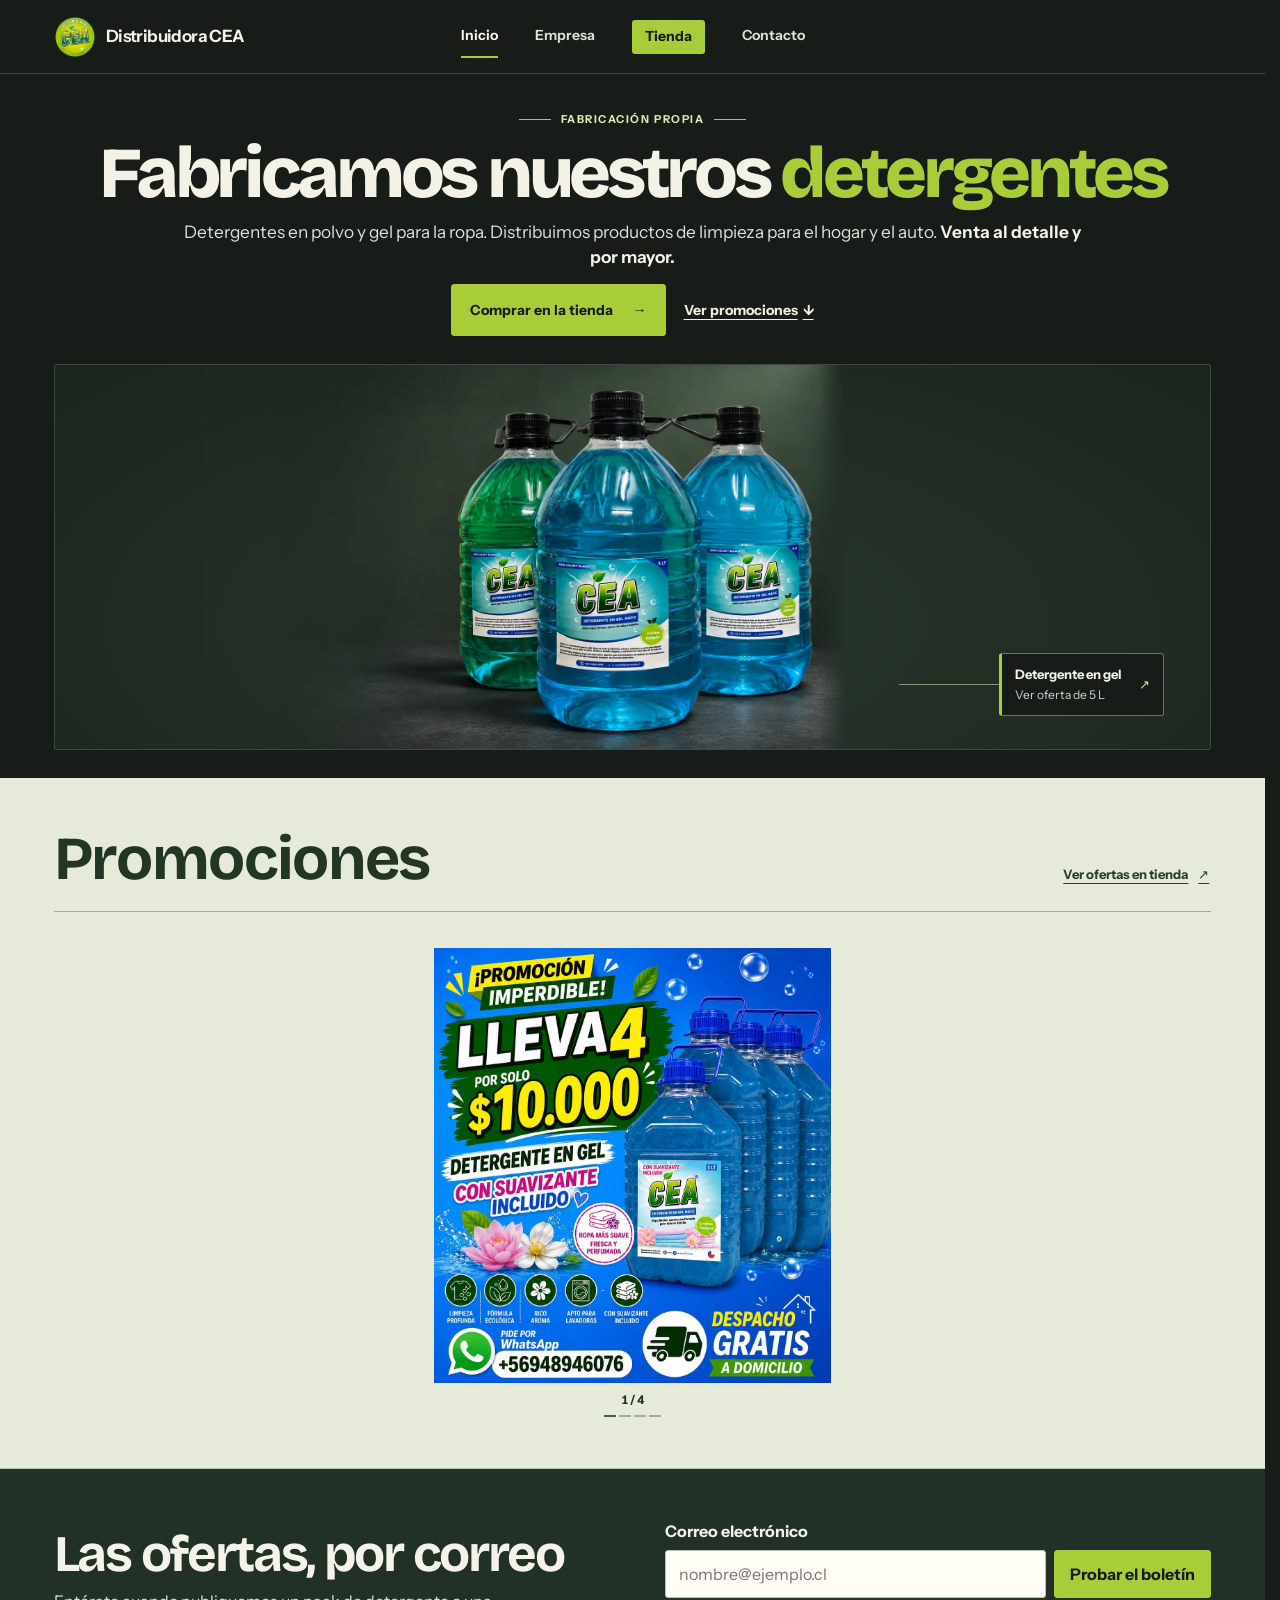
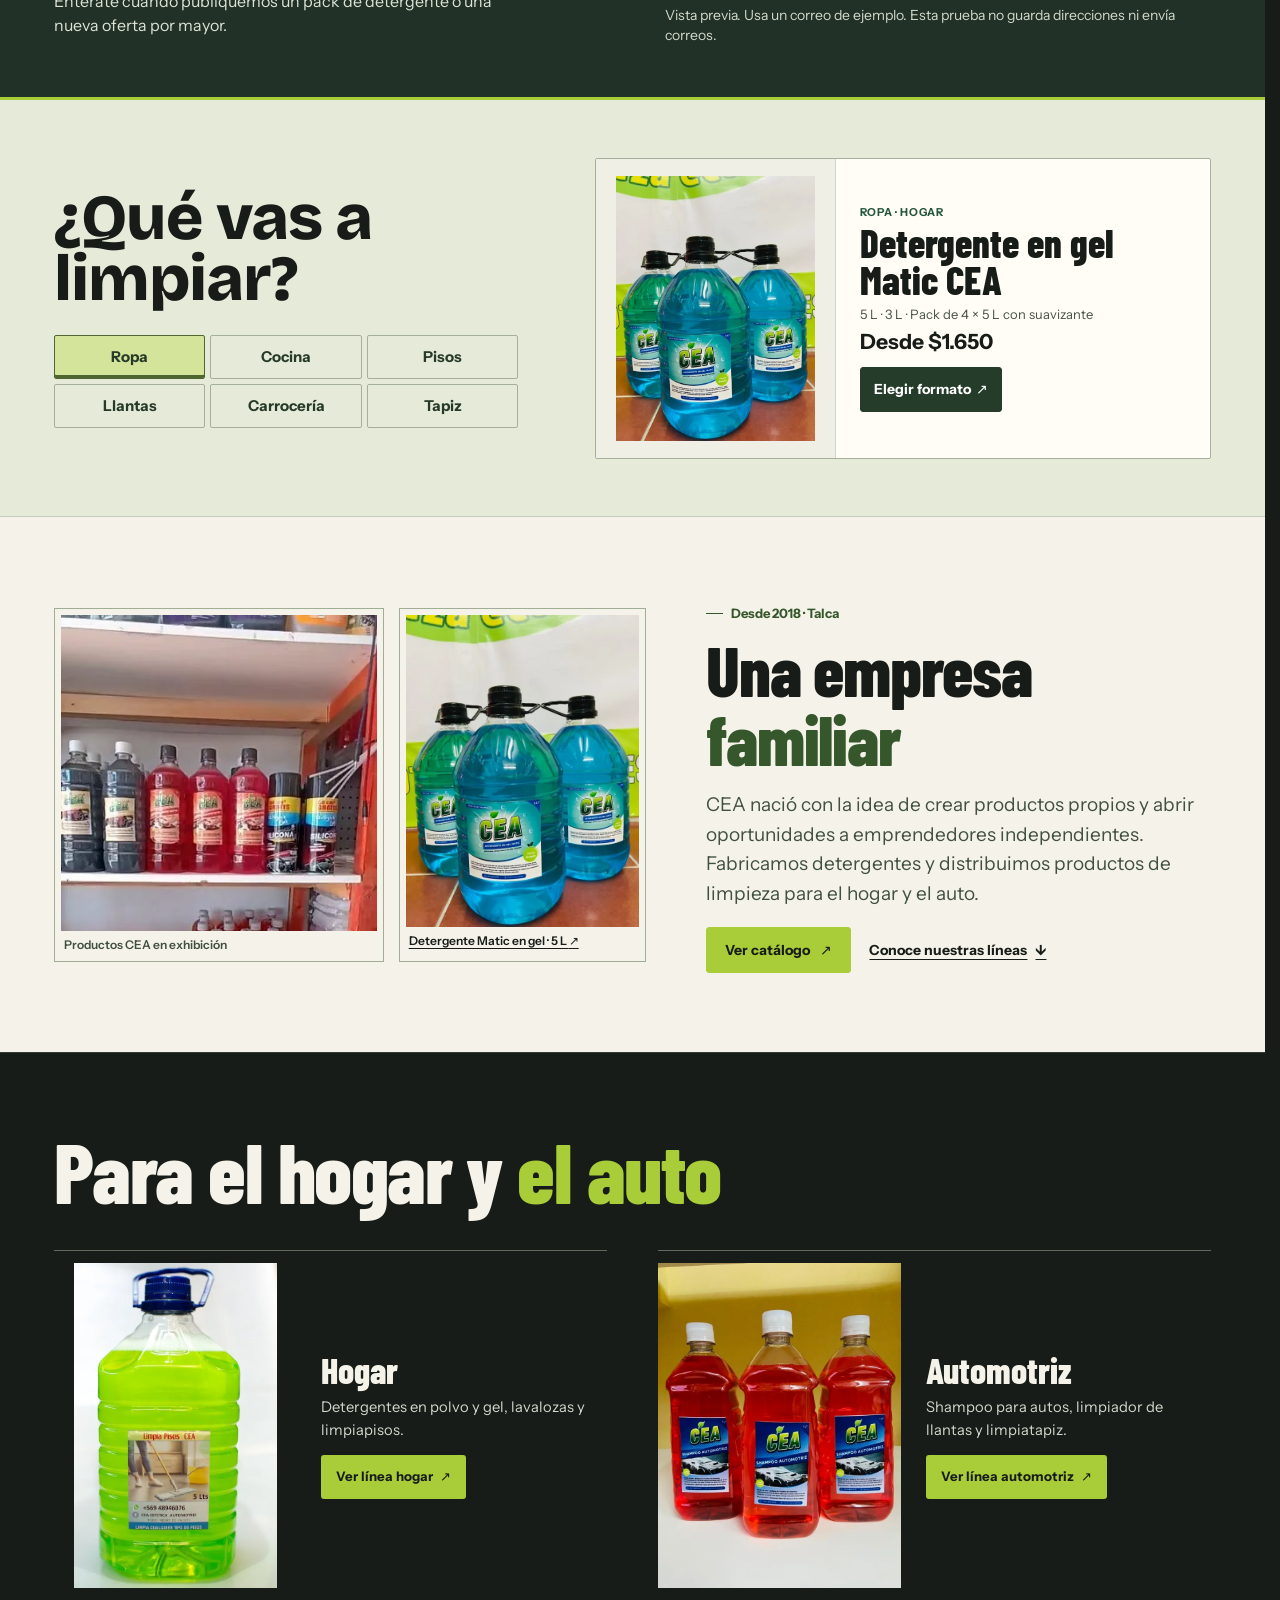
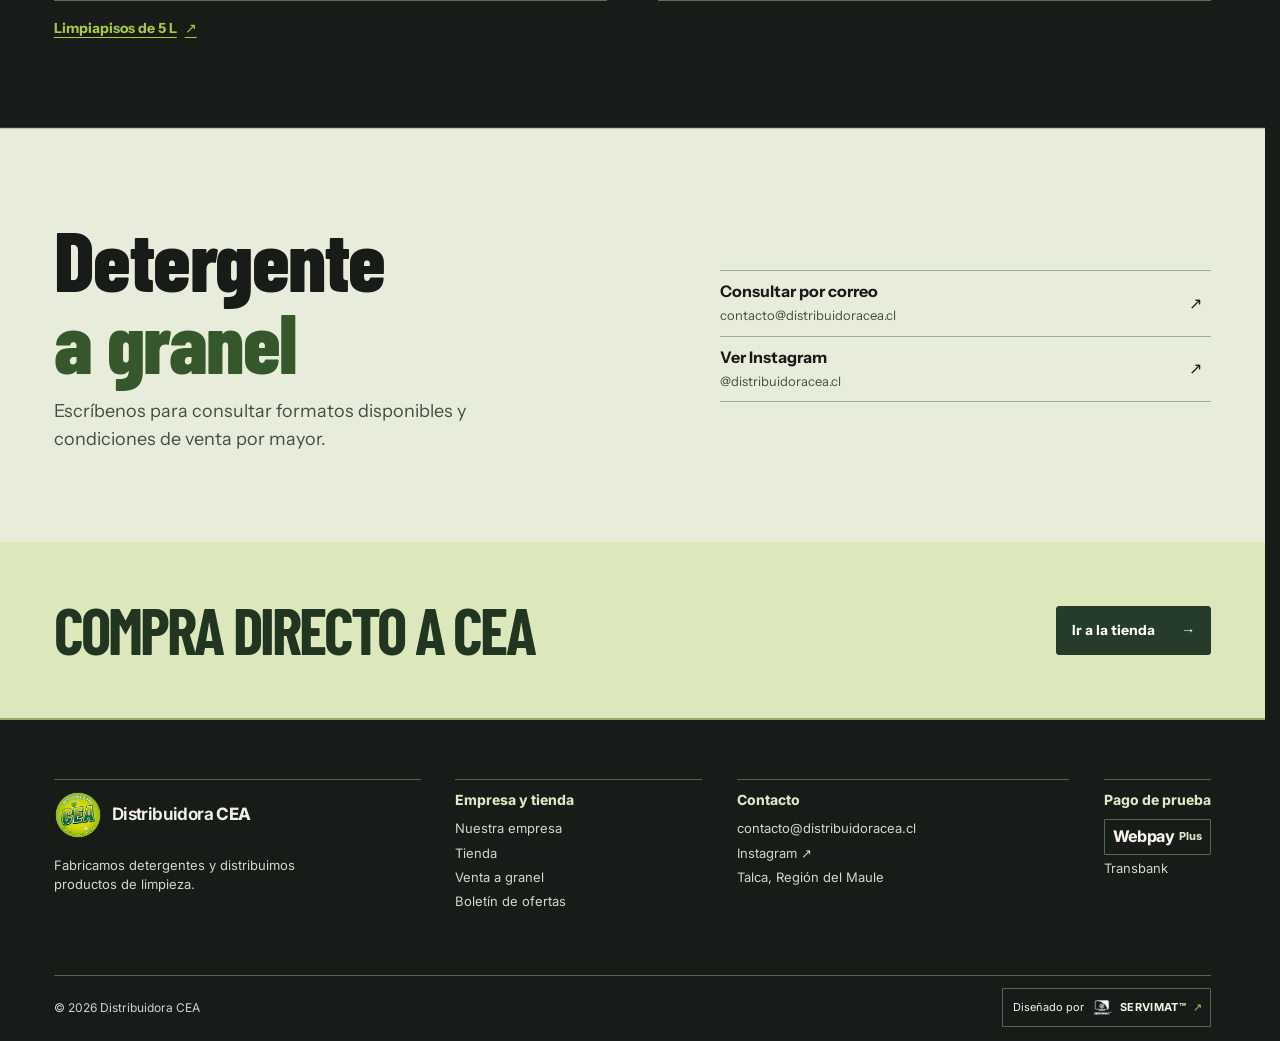
<file: index.html>
<!doctype html>
<html lang="es-CL" data-theme="grafito">
<head>
  <meta charset="utf-8">
  <meta name="viewport" content="width=device-width, initial-scale=1">
  <meta name="description" content="Distribuidora CEA. Fabricamos detergentes en polvo y gel y distribuimos productos de limpieza para el hogar y el auto. Venta al detalle y por mayor.">
  <meta name="robots" content="noindex">
  <meta name="theme-color" content="#171c18">
  <title>Distribuidora CEA · Fabricación propia</title>
  <link rel="icon" href="assets/logo.webp" type="image/webp">
  <link rel="stylesheet" href="site.css">
  <link rel="stylesheet" href="shop-base.css">
  <link rel="stylesheet" href="sections.css">
  <link rel="stylesheet" href="commerce.css">
  <link rel="stylesheet" href="grafito.css">
  <link rel="stylesheet" href="mercado.css">
  <link rel="stylesheet" href="estante.css">
  <link rel="stylesheet" href="ficha-mercado.css">
  <link rel="stylesheet" href="cart-feedback.css">
  <link rel="stylesheet" href="correo-pedido.css">
  <script src="catalog.js" defer></script>
  <script src="promotion-pricing.js" defer></script>
  <script src="cart-feedback.js" defer></script>
  <script src="correo-pedido.js" defer></script>
  <script src="storefront.js" defer></script>
  <script src="promotions.js" defer></script>
</head>
<body>
  <a class="skip-link" href="#store-main">Saltar al contenido</a>
  <div class="store cea-site" data-view="home" data-theme="grafito">
    <header class="site-header">
      <div class="shell site-nav">
        <a href="#inicio" class="site-brand" data-action="home" aria-label="Distribuidora CEA, inicio">
          <img src="assets/logo.webp" alt="" width="42" height="42">
          <span>Distribuidora <strong>CEA</strong></span>
        </a>
        <nav aria-label="Navegación principal">
          <a href="#inicio" data-action="home" data-nav="inicio" aria-current="page">Inicio</a>
          <a href="#empresa" data-action="section" data-section="empresa" data-nav="empresa">Empresa</a>
          <a href="#tienda" data-action="catalog" data-line="todos" data-nav="tienda">Tienda</a>
          <a href="#contacto" data-action="section" data-section="contacto" data-nav="contacto">Contacto</a>
        </nav>
        <a href="#carrito" class="site-cart" data-action="cart" aria-haspopup="dialog" aria-controls="cart-drawer" aria-expanded="false" hidden>Carrito <span data-count>0</span></a>
      </div>
    </header>
    <main id="store-main" tabindex="-1">
      <section class="home-hero" aria-labelledby="hero-title">
        <div class="shell hero-shell">
          <div class="hero-copy">
            <p class="hero-kicker"><span></span>Fabricación propia</p>
            <h1 id="hero-title" tabindex="-1"><span>Fabricamos nuestros</span> <em>detergentes</em></h1>
            <p class="hero-description">Detergentes en polvo y gel para la ropa. Distribuimos productos de limpieza para el hogar y el auto. <span>Venta al detalle y por mayor.</span></p>
            <div class="hero-actions">
              <a class="primary" href="#tienda" data-action="catalog" data-line="todos">Comprar en la tienda <span aria-hidden="true">→</span></a>
              <a class="hero-story" href="#promociones" data-action="section" data-section="promociones">Ver promociones <span aria-hidden="true">↓</span></a>
            </div>
          </div>
          <figure class="hero-visual">
            <div class="hero-artwork">
              <img class="hero-image" src="assets/cea-matic-estudio.webp" alt="Tres bidones de detergente Matic CEA" fetchpriority="high" width="1536" height="1024">
            </div>
            <figcaption class="hero-caption">
              <a class="hero-product" href="#producto/detergente-liquido-matic" data-action="product" data-id="detergente">
                <span><strong>Detergente en gel</strong><small>Ver oferta de 5 L</small></span><span aria-hidden="true">↗</span>
              </a>
            </figcaption>
          </figure>
        </div>
      </section>
      <section class="home-promotions" id="promociones" aria-labelledby="promotions-title" aria-roledescription="carrusel">
        <div class="shell promotions-shell">
          <div class="promotions-heading">
            <h2 id="promotions-title">Promociones</h2>
            <a href="#tienda" data-action="catalog" data-line="promociones">Ver ofertas en tienda <span aria-hidden="true">↗</span></a>
          </div>
          <div class="promotions-stage">
            <div class="promotions-frame">
              <a class="promotion-slide is-active" href="#producto/detergente-liquido-matic/pack" data-action="product" data-id="detergente" data-format="2">
                <img src="assets/cea-promocion-1.webp" width="1141" height="1250" loading="lazy" decoding="async" alt="Aviso CEA. Pack de 4 bidones de detergente en gel de 5 litros cada uno por $10.000.">
              </a>
              <a class="promotion-slide" href="#producto/detergente-en-polvo-25-kg" data-action="product" data-id="polvo" hidden>
                <img src="assets/cea-promocion-2.webp" width="1250" height="833" loading="lazy" decoding="async" alt="Aviso CEA. Detergente en polvo de 25 kilos por $32.000.">
              </a>
              <a class="promotion-slide" href="#tienda" data-action="catalog" data-line="promociones" hidden>
                <img src="assets/cea-promocion-3.webp" width="833" height="1250" loading="lazy" decoding="async" alt="Aviso CEA. Desde 12 unidades: detergente en gel de 5 litros a $1.500 c/u, limpiapisos de 5 litros a $1.290 c/u, limpiatapiz de 1 litro a $1.200 c/u y detergente en polvo de 25 kilos a $27.500 c/u.">
              </a>
              <a class="promotion-slide" href="#producto/detergente-en-polvo-25-kg" data-action="product" data-id="polvo" hidden>
                <img src="assets/cea-promocion-4.webp" width="1250" height="1250" loading="lazy" decoding="async" alt="Aviso CEA. Saco de detergente en polvo de 25 kilos: a partir de 6 unidades, $29.500 cada uno; de 12 unidades, $27.500 cada uno; de 30 unidades, $25.000 cada uno.">
              </a>
            </div>
            <div class="promotions-indicator" aria-hidden="true">
              <span class="promotions-position">1 / 4</span>
              <span class="promotions-progress"><span class="is-current"></span><span></span><span></span><span></span></span>
            </div>
          </div>
        </div>
      </section>
      <section class="cea-newsletter" id="boletin" aria-labelledby="boletin-title">
        <div class="shell newsletter-layout">
          <div>
            <h2 id="boletin-title">Las ofertas, por correo</h2>
            <p>Entérate cuando publiquemos un pack de detergente o una nueva oferta por mayor.</p>
          </div>
          <div class="newsletter-panel">
            <!-- Para activar las altas reales, poner en este enlace el href HTTPS del formulario público del boletín de CEA. -->
            <a class="primary" data-newsletter-signup hidden>Suscribirme a las ofertas</a>
            <form id="newsletter-preview-form" hidden>
              <label for="newsletter-email">Correo electrónico</label>
              <div class="newsletter-fields">
                <input id="newsletter-email" type="email" placeholder="nombre@ejemplo.cl" required aria-describedby="newsletter-note" autocomplete="off">
                <button class="primary" type="submit">Probar el boletín</button>
              </div>
              <p id="newsletter-note">Vista previa. Usa un correo de ejemplo. Esta prueba no guarda direcciones ni envía correos.</p>
            </form>
            <article class="newsletter-sample" data-newsletter-sample aria-labelledby="newsletter-subject" hidden>
              <p>Correo de ejemplo</p>
              <h3 id="newsletter-subject" tabindex="-1"></h3>
              <p data-newsletter-offer></p>
              <a data-newsletter-product>Ver el pack en la tienda</a>
            </article>
          </div>
        </div>
      </section>
      <section class="home-use" id="por-uso" aria-labelledby="home-use-title" hidden>
        <div class="shell home-use-layout">
          <div class="home-use-controls">
            <h2 id="home-use-title">¿Qué vas a limpiar?</h2>
            <div class="home-use-options" data-home-use-options role="group" aria-label="Elegir qué vas a limpiar"></div>
          </div>
          <div class="use-result" aria-live="polite" aria-atomic="true"></div>
        </div>
      </section>
      <section class="cea-landing-section cea-story" id="empresa" aria-labelledby="cea-story-title">
  <div class="shell cea-story-layout">
    <div class="cea-story-copy">
      <p class="cea-section-label">Desde 2018 · Talca</p>
      <h2 id="cea-story-title">Una empresa <em>familiar</em></h2>
      <p>CEA nació con la idea de crear productos propios y abrir oportunidades a emprendedores independientes. Fabricamos detergentes y distribuimos productos de limpieza para el hogar y el auto.</p>
      <div class="cea-story-actions">
        <a class="primary cea-story-shop" href="#tienda" data-action="catalog" data-line="todos">Ver catálogo <span aria-hidden="true">↗</span></a>
        <a class="cea-story-lines" href="#lineas" data-action="section" data-section="lineas">Conoce nuestras líneas <span aria-hidden="true">↓</span></a>
      </div>
    </div>
    <div class="cea-story-visuals">
      <figure class="cea-story-figure">
        <div class="cea-story-image">
          <img src="assets/exhibicion-cea.webp" alt="Botellas de productos CEA en un estante" loading="lazy" width="360" height="640">
        </div>
        <figcaption>Productos CEA en exhibición</figcaption>
      </figure>
      <figure class="cea-story-figure cea-story-product">
        <div class="cea-story-image">
          <img src="assets/producto-573.webp" alt="Bidones azules con la etiqueta de Detergente Matic CEA" loading="lazy" width="584" height="780">
        </div>
        <figcaption><a href="#producto/detergente-liquido-matic" data-action="product" data-id="detergente">Detergente Matic en gel · 5 L <span aria-hidden="true">↗</span></a></figcaption>
      </figure>
    </div>
  </div>
</section>

<section class="cea-landing-section cea-lines" id="lineas" aria-labelledby="cea-lines-title">
  <div class="shell cea-lines-layout">
    <div class="cea-lines-heading">
      <h2 id="cea-lines-title">Para el hogar y <em>el auto</em></h2>
    </div>
    <div class="cea-lines-spread">
      <article class="cea-line cea-line-hogar">
        <a class="cea-line-link" href="#tienda" data-action="catalog" data-line="hogar">
          <div class="cea-line-image">
            <img src="assets/producto-565.webp" alt="" loading="lazy">
          </div>
          <div class="cea-line-copy">
            <h3>Hogar</h3>
            <p>Detergentes en polvo y gel, lavalozas y limpiapisos.</p>
            <span class="cea-line-action">Ver línea hogar <span aria-hidden="true">↗</span></span>
          </div>
        </a>
        <a class="cea-line-highlight" href="#producto/limpia-pisos" data-action="product" data-id="pisos">Limpiapisos de 5 L <span aria-hidden="true">↗</span></a>
      </article>
      <article class="cea-line cea-line-automotriz">
        <a class="cea-line-link" href="#tienda" data-action="catalog" data-line="automotriz">
          <div class="cea-line-image">
            <img src="assets/shampoo.webp" alt="" loading="lazy">
          </div>
          <div class="cea-line-copy">
            <h3>Automotriz</h3>
            <p>Shampoo para autos, limpiador de llantas y limpiatapiz.</p>
            <span class="cea-line-action">Ver línea automotriz <span aria-hidden="true">↗</span></span>
          </div>
        </a>
      </article>
    </div>
  </div>
</section>

<section class="cea-landing-section cea-bulk" id="granel" aria-labelledby="cea-bulk-title">
  <div class="shell cea-bulk-layout">
    <div class="cea-bulk-copy">
      <h2 id="cea-bulk-title">Detergente <span>a granel</span></h2>
      <p>Escríbenos para consultar formatos disponibles y condiciones de venta por mayor.</p>
    </div>
    <div class="cea-bulk-links">
      <a href="mailto:contacto@distribuidoracea.cl?subject=Consulta%20por%20detergente%20a%20granel">
        <span><strong>Consultar por correo</strong><span>contacto@distribuidoracea.cl</span></span>
        <span aria-hidden="true">↗</span>
      </a>
      <a href="https://www.instagram.com/distribuidoracea.cl/" target="_blank" rel="noopener">
        <span><strong>Ver Instagram</strong><span>@distribuidoracea.cl</span></span>
        <span aria-hidden="true">↗</span>
      </a>
    </div>
  </div>
</section>

      <section class="landing-shop-cta" aria-labelledby="landing-shop-title">
        <div class="shell">
          <h2 id="landing-shop-title">Compra directo a CEA</h2>
          <a class="primary" href="#tienda" data-action="catalog" data-line="todos">Ir a la tienda <span aria-hidden="true">→</span></a>
        </div>
      </section>
    </main>
    <footer class="site-footer" id="contacto">
      <div class="shell">
        <div class="footer-main">
          <div class="footer-identity">
            <a class="site-brand" href="#inicio" data-action="home">
              <img src="assets/logo.webp" alt="" width="48" height="48">
              <span>Distribuidora <strong>CEA</strong></span>
            </a>
            <p>Fabricamos detergentes y distribuimos productos de limpieza.</p>
          </div>
          <nav aria-label="Enlaces del pie de página">
            <h2>Empresa y tienda</h2>
            <a href="#empresa" data-action="section" data-section="empresa">Nuestra empresa</a>
            <a href="#tienda" data-action="catalog" data-line="todos">Tienda</a>
            <a href="#granel" data-action="section" data-section="granel">Venta a granel</a>
            <a href="#boletin" data-action="section" data-section="boletin">Boletín de ofertas</a>
          </nav>
          <div class="footer-contact">
            <h2 data-section-heading>Contacto</h2>
            <a href="mailto:contacto@distribuidoracea.cl">contacto@distribuidoracea.cl</a>
            <a href="https://www.instagram.com/distribuidoracea.cl/" target="_blank" rel="noopener">Instagram <span aria-hidden="true">↗</span></a>
            <p>Talca, Región del Maule</p>
          </div>
          <div class="footer-payment">
            <h2>Pago de prueba</h2>
            <strong class="footer-webpay">Webpay <span>Plus</span></strong>
            <p>Transbank</p>
          </div>
        </div>
        <div class="footer-bottom">
          <small>© 2026 Distribuidora CEA</small>
          <a class="servimat-credit" href="https://www.instagram.com/servimat._/" target="_blank" rel="noopener"><span>Diseñado por</span><img src="assets/servimat.webp" alt="" width="22" height="22"><strong>SERVIMAT™</strong><span aria-hidden="true">↗</span></a>
        </div>
      </div>
    </footer>
    <dialog id="cart-drawer" class="cart-drawer" aria-labelledby="cart-drawer-title">
      <div class="cart-drawer-head">
        <h2 id="cart-drawer-title">Tu carrito</h2>
        <button type="button" class="cart-drawer-close" data-action="close-cart" aria-label="Ocultar carrito">×</button>
      </div>
      <div class="cart-drawer-body" data-cart-body></div>
      <div class="cart-drawer-summary" data-cart-summary></div>
    </dialog>
    <dialog class="quick-dialog" aria-labelledby="quick-buy-title"></dialog>
    <div class="cart-toast" hidden>
      <span class="cart-toast-mark" aria-hidden="true">✓</span>
      <span data-toast-label></span>
      <a href="#carrito" data-action="cart">Ver carrito <span aria-hidden="true">↗</span></a>
      <button type="button" data-action="dismiss-toast" aria-label="Cerrar aviso">×</button>
    </div>
    <div class="sr-only" role="status" data-live></div>
  </div>
</body>
</html>
</file>
<file: site.css>
@font-face {
  font-family:"Instrument Sans";
  src:url("assets/instrument-sans-latin.woff2") format("woff2");
  font-weight:400 700;
  font-display:swap;
}
@font-face {
  font-family:"Bricolage Grotesque";
  src:url("assets/bricolage-grotesque-latin.woff2") format("woff2");
  font-weight:500 800;
  font-display:swap;
}
@font-face {
  font-family:Inter;
  src:url("assets/inter-latin.woff2") format("woff2");
  font-weight:400 800;
  font-display:swap;
}
@font-face {
  font-family:"Barlow Condensed";
  src:url("assets/barlow-condensed-700.woff2") format("woff2");
  font-weight:700;
  font-display:swap;
}
@font-face {
  font-family:"Barlow Condensed";
  src:url("assets/barlow-condensed-800.woff2") format("woff2");
  font-weight:800;
  font-display:swap;
}
:root {
  --body-font:"Instrument Sans","Segoe UI",sans-serif;
  --heading:"Bricolage Grotesque",var(--body-font);
  font-family:var(--body-font);
  color:#173638;
  background:#faf7ed;
  color-scheme:light;
  font-synthesis:none;
  --cea-lime:#a9cc39;
  --cea-green:#073f42;
  --cea-motion-quick:160ms;
  --cea-motion-standard:260ms;
  --cea-motion-ease:cubic-bezier(.22,.72,.25,1);
  --header-height:73px;
}
*, *::before, *::after { box-sizing:border-box; }
body, h1, h2, h3, p, figure { margin:0; }
html { scrollbar-gutter:stable; }
body { line-height:1.45; }
body:has(.cart-drawer[open], .quick-dialog[open]) { overflow:hidden; }
[hidden] { display:none !important; }
button, input, select { font:inherit; }
button { cursor:pointer; }
button:disabled { cursor:default; }
a { color:inherit; }
img { display:block; max-width:100%; }
:focus-visible { outline:3px solid #317957; outline-offset:4px; }
[tabindex="-1"]:focus { outline:none; }
.sr-only { position:absolute; width:1px; height:1px; overflow:hidden; clip-path:inset(50%); white-space:nowrap; }
.skip-link { position:fixed; z-index:12; top:10px; left:12px; background:#fff; color:#171c18; padding:8px 12px; transform:translateY(-160%); }
.skip-link:focus { transform:translateY(0); }
.shell { width:min(100%,1330px); margin-inline:auto; padding-inline:clamp(17px,4.2vw,54px); }
.store {
  --ink:#173638;
  --soft-ink:#455d59;
  --bg:#faf7ed;
  --paper:#fffdf7;
  --line:#cbd9d2;
  --accent:#073f42;
  --on-accent:#fff;
  --tint:#deefea;
  --deep:#073f42;
  --on-deep:#faf7ed;
  --radius:3px;
  --commerce-sticky-top:calc(var(--header-height) + 12px);
  color:var(--ink);
  background:var(--bg);
}
.store h2, .view-title { font-family:var(--heading); font-weight:700; line-height:1; letter-spacing:-.045em; }
.store h2 { font-size:clamp(29px,4.4vw,59px); }
.store button { color:inherit; }
.store .primary, .store .secondary { display:inline-flex; align-items:center; justify-content:center; gap:10px; padding:10px 15px; min-height:45px; font-size:14px; font-weight:750; border-radius:var(--radius); text-decoration:none; text-align:center; }
.store .primary { background:var(--accent); color:var(--on-accent); border:1px solid var(--accent); }
.store .primary:hover { filter:brightness(1.13); }
.store .primary:disabled { opacity:.55; }
.store .secondary { background:var(--paper); color:var(--ink); border:1px solid var(--line); }
.store .secondary:hover { background:var(--tint); }
.store .text-button { background:none; border:0; padding:5px 0; font-weight:750; text-align:left; }
.store .text-button:hover { text-decoration:underline; text-underline-offset:3px; }
.site-header { position:sticky; top:0; z-index:8; color:#073f42; background:#faf7edf5; border-bottom:1px solid #d7dfd5; }
.site-header :focus-visible, .home-hero :focus-visible { outline-color:#167575; }
.site-nav { display:grid; grid-template-columns:1fr auto 1fr; align-items:center; gap:18px; min-height:var(--header-height); }
.site-brand { display:inline-flex; align-items:center; gap:10px; justify-self:start; color:inherit; text-decoration:none; font-weight:650; font-size:17px; letter-spacing:-.035em; white-space:nowrap; }
.site-brand img { flex:none; object-fit:contain; }
.site-brand strong { font-weight:750; }
.site-nav nav { position:relative; display:flex; align-items:center; gap:clamp(16px,3vw,37px); }
.site-nav nav a { display:flex; align-items:center; min-height:43px; color:#455e59; text-decoration:none; font-size:14px; font-weight:650; border-bottom:2px solid transparent; }
.site-nav nav a:hover, .site-nav nav a[aria-current] { color:#073f42; }
.site-nav nav:not(.nav-ready) a[aria-current] { border-color:#217977; }
.site-nav nav::after { content:""; position:absolute; left:0; bottom:0; height:2px; width:var(--nav-width,0px); transform:translateX(var(--nav-offset,0px)); background:#217977; pointer-events:none; }
.cea-site[data-view=home] .site-nav nav [data-nav=tienda] { color:#fffdf7; background:#073f42; min-height:34px; padding:5px 13px; border:0; border-radius:3px; font-weight:750; }
.cea-site[data-view=home] .site-nav nav [data-nav=tienda]:hover { background:#11595b; }
.site-cart { display:inline-flex; justify-self:end; align-items:center; gap:9px; min-height:42px; border:1px solid #9ab8b0; border-radius:3px; padding:7px 11px; font-size:13px; font-weight:750; text-decoration:none; }
.site-cart:hover, .site-cart[aria-expanded=true] { border-color:#11595b; background:#deefea; }
.site-cart span { display:grid; place-items:center; min-width:22px; height:22px; border-radius:2px; padding-inline:3px; color:#073f42; background:#d0e8df; font-size:12px; }
.home-hero { color:#073f42; background:#faf7ed; }
.hero-shell { padding-block:clamp(29px,3.6vw,50px) clamp(14px,2vw,26px); }
.hero-copy { width:min(100%,790px); margin-inline:auto; text-align:center; }
.hero-kicker { display:flex; justify-content:center; align-items:center; gap:8px; color:#11595b; font-weight:750; font-size:13px; }
.hero-kicker span { width:14px; height:2px; background:#528250; }
.hero-copy h1 { max-width:20ch; margin:11px auto 13px; font:750 clamp(40px,5.7vw,84px)/.95 var(--heading); letter-spacing:-.063em; color:#073f42; }
.hero-copy h1 em { color:#126465; font-style:normal; }
.hero-copy > p:not(.hero-kicker) { max-width:49ch; margin-inline:auto; color:#455d59; font-size:clamp(15px,1.35vw,18px); }
.hero-actions { display:flex; flex-wrap:wrap; justify-content:center; align-items:center; gap:9px 18px; margin-top:17px; }
.store .hero-actions .primary { min-height:49px; padding-inline:18px; }
.hero-story { color:#11595b; text-underline-offset:4px; font-size:14px; font-weight:750; }
.hero-story:hover { color:#073f42; }
.hero-story span { margin-left:5px; }
.hero-visual { --hero-photo-height:clamp(254px,28.5vw,390px); position:relative; display:grid; place-items:center; height:var(--hero-photo-height); margin-top:clamp(19px,2.6vw,34px); overflow:hidden; isolation:isolate; border:1px solid #bed5cc; border-radius:2px; background:radial-gradient(ellipse at 50% 64%,#b7dcd4,#d7ece6 72%,#e1efea); }
.hero-image { display:block; width:min(100%,calc(var(--hero-photo-height) * 2.25)); height:100%; min-height:0; object-fit:cover; object-position:50% 72%; mask-image:linear-gradient(90deg,transparent,#000 16% 84%,transparent); }
.hero-product { position:absolute; display:flex; align-items:center; gap:17px; right:clamp(12px,2vw,25px); bottom:clamp(12px,2vw,25px); padding:11px 13px; color:#073f42; background:#fffdf7f2; border:1px solid #afc9c2; text-decoration:none; border-radius:3px; font-size:13px; }
.hero-product:hover { border-color:#217977; }
.hero-product small { display:block; color:#455d59; margin-top:2px; font-size:12px; }
.hero-product > span:last-child { color:#126465; font-weight:800; }
.cart-toast { position:fixed; z-index:10; inset:auto 17px 17px auto; max-width:calc(100% - 34px); display:flex; flex-wrap:wrap; align-items:center; gap:7px 13px; padding:9px 11px; color:#f5f3e9; background:#073f42; border:1px solid #78a19d; border-radius:3px; box-shadow:0 5px 20px #0c303b35; font-size:13px; }
.cart-toast a { color:#d2efdf; font-weight:750; text-underline-offset:3px; }
.cart-toast button { border:0; background:none; min-width:34px; min-height:34px; margin-left:auto; color:#fff; font-size:20px; line-height:1; }
.cart-toast :focus-visible { outline-color:var(--cea-lime); }
#por-uso, #empresa, #lineas, #granel, #contacto, #store-main { scroll-margin-top:calc(var(--header-height) + 8px); }
.site-footer {
  --body-font:Inter,"Segoe UI",sans-serif;
  font-family:var(--body-font);
  color:#e6f1e9;
  background:#073f42;
  border-top:1px solid #164e50;
}
.site-footer :focus-visible { outline-color:#d2ecaa; }
.footer-main { display:grid; grid-template-columns:1.16fr .78fr 1.05fr auto; gap:clamp(15px,3vw,40px); padding-block:clamp(27px,5vw,66px); }
.site-footer h2 { color:#f4f4e9; font:750 13px/1.3 var(--body-font); margin-bottom:9px; letter-spacing:0; }
.footer-main nav, .footer-contact, .footer-payment { display:flex; flex-direction:column; align-items:flex-start; }
.footer-main a:not(.site-brand), .footer-main p { color:#c7dbd3; font-size:13px; line-height:1.4; overflow-wrap:anywhere; }
.footer-main a:not(.site-brand) { text-decoration:none; margin-bottom:6px; }
.footer-main a:not(.site-brand):hover { text-decoration:underline; text-underline-offset:3px; }
.footer-identity p { max-width:31ch; margin-top:11px; }
.footer-webpay { display:inline-flex; align-items:center; gap:5px; padding:5px 8px; border:1px solid #75a09a; border-radius:3px; font-weight:750; letter-spacing:-.035em; margin-bottom:4px; }
.footer-webpay span { color:#d2ead9; font-size:11px; letter-spacing:0; }
.footer-bottom { min-height:65px; border-top:1px solid #366765; display:flex; align-items:center; justify-content:space-between; gap:10px; padding-block:11px; }
.footer-bottom small { font-size:12px; color:#c4d7d0; }
.servimat-credit { display:inline-flex; gap:7px; align-items:center; min-height:39px; padding:5px 8px 5px 10px; border:1px solid #75a09a; border-radius:3px; text-decoration:none; color:#f4f6e9; font-size:11px; }
.servimat-credit img { object-fit:contain; }
.servimat-credit strong { letter-spacing:.035em; }
.servimat-credit:hover { background:#1c585a; border-color:#a5c5be; }
.servimat-credit span:last-child { color:#cce7d3; }
@media(max-width:680px) {
  :root { --header-height:106px; }
  .site-nav { grid-template-columns:1fr auto; gap:0 8px; align-content:center; }
  .site-nav .site-brand { grid-area:1/1; min-height:61px; }
  .site-nav .site-brand img { width:37px; height:37px; }
  .site-cart { grid-area:1/2; min-height:37px; }
  .site-nav nav { grid-area:2/1/3/3; width:100%; justify-content:space-between; gap:10px; border-top:1px solid #d7dfd5; }
  .site-nav nav a, .cea-site[data-view=home] .site-nav nav [data-nav=tienda] { min-height:44px; font-size:13px; }
  .hero-shell { padding-block:26px 12px; }
  .hero-copy h1 { font-size:clamp(37px,8.7vw,59px); max-width:17ch; margin:9px auto 11px; }
  .hero-actions { margin-top:15px; }
  .hero-visual { display:block; height:auto; }
  .hero-image { width:100%; height:clamp(174px,47vw,250px); object-position:50% 67%; mask-image:linear-gradient(90deg,transparent,#000 9% 91%,transparent); }
  .hero-product { position:static; justify-content:space-between; margin:0 8px 8px; padding:8px 10px; }
  .footer-main { grid-template-columns:repeat(2,minmax(0,1fr)); gap:19px 13px; }
}
@media(max-width:390px) {
  .site-brand { font-size:15px; gap:7px; }
  .site-cart { padding-inline:7px; }
  .hero-copy h1 { font-size:clamp(35px,9.7vw,42px); }
  .footer-bottom { align-items:flex-start; flex-direction:column; }
  .footer-identity { grid-column:1/-1; padding-bottom:12px; border-bottom:1px solid #596754; }
}
@media(prefers-reduced-motion:no-preference) {
  .site-nav nav.nav-ready::after {
    transition:transform var(--cea-motion-standard) var(--cea-motion-ease),
      width var(--cea-motion-standard) var(--cea-motion-ease);
  }
  .site-nav nav a, .site-nav .site-cart {
    transition:color var(--cea-motion-quick) ease, background-color var(--cea-motion-quick) ease,
      border-color var(--cea-motion-quick) ease;
  }
}
</file>
<file: shop-base.css>
.use-zone, .catalog-zone { scroll-margin-top:68px; }
.use-zone { background:var(--paper); border-bottom:1px solid var(--line); }
.use-layout { display:grid; grid-template-columns:.94fr 1.06fr; gap:clamp(16px,4vw,44px); align-items:center; padding-block:27px; }
.use-heading p { color:var(--soft-ink); margin-top:7px; font-size:14px; }
.use-buttons { display:flex; flex-wrap:wrap; gap:6px; margin-top:13px; }
.chip { min-height:39px; border:1px solid var(--line); border-radius:var(--radius); background:var(--paper); padding:7px 10px; font-size:13px; font-weight:700; }
.chip:hover { background:var(--tint); }
.store .chip[aria-pressed=true] { color:var(--on-accent); background:var(--accent); border-color:var(--accent); }
.use-result { min-width:0; }
.recommend { display:grid; grid-template-columns:150px minmax(0,1fr); align-items:stretch; min-height:155px; overflow:hidden; border:1px solid var(--line); border-radius:var(--radius); background:var(--tint); }
.recommend img { width:100%; height:100%; max-height:173px; object-fit:cover; object-position:center 46%; background:var(--line); }
.recommend > div { padding:13px; align-self:center; }
.eyebrow { display:block; font-size:11px; font-weight:750; letter-spacing:.06em; text-transform:uppercase; color:var(--soft-ink); }
.recommend h3 { font-size:clamp(16px,2vw,22px); letter-spacing:-.035em; line-height:1.13; margin:4px 0 6px; }
.recommend .text-button { display:block; margin-top:4px; font-size:13px; }
.catalog-zone { padding-block:30px 41px; }
.catalog-top { display:flex; align-items:end; justify-content:space-between; gap:12px; }
.search-label { display:grid; gap:4px; font-weight:650; font-size:12px; min-width:min(220px,100%); }
.input { width:100%; min-width:0; min-height:43px; padding:8px 10px; background:var(--paper); color:var(--ink); border:1px solid #a8aeb5; border-radius:var(--radius); }
.catalog-filters { display:flex; flex-wrap:wrap; gap:8px 17px; margin:15px 0 8px; }
.catalog-filters > div { display:flex; flex-wrap:wrap; gap:4px; }
.catalog-count { margin-bottom:11px; font-size:13px; color:var(--soft-ink); }
.products { display:grid; grid-template-columns:repeat(4,minmax(0,1fr)); gap:13px; }
.product { display:flex; flex-direction:column; min-width:0; background:var(--paper); border:1px solid var(--line); border-radius:var(--radius); overflow:hidden; }
.product-picture { position:relative; min-height:155px; padding:0; border:0; background:var(--tint); }
.product-picture img { position:absolute; inset:0; width:100%; height:100%; object-fit:cover; object-position:center 45%; }
.product-copy { flex:1; display:flex; flex-direction:column; align-items:start; gap:5px; padding:11px; }
.product-copy h3 { font-size:16px; line-height:1.16; overflow-wrap:anywhere; }
.product-copy p { margin-top:auto; font-size:14px; font-weight:750; }
.product-copy .secondary { margin-top:3px; min-height:38px; padding:6px 8px; width:100%; justify-content:space-between; font-size:13px; }
.empty { grid-column:1/-1; padding:18px; background:var(--tint); }

.shop-view { min-height:70vh; padding-block:23px 45px; }
.shop-view [tabindex="-1"]:focus { outline:none; }
.back { margin-bottom:13px; font-size:13px; }
.view-title { font-size:clamp(37px,5vw,64px); margin:0 0 17px; }
.product-view { display:grid; grid-template-columns:minmax(0,1fr) minmax(0,1fr); align-items:start; gap:clamp(22px,5vw,61px); }
.detail-photo { padding:15px; background:var(--tint); border-radius:var(--radius); }
.detail-photo img { width:100%; height:clamp(240px,45vw,485px); object-fit:contain; }
.product-detail .view-title { margin:7px 0 10px; }
.product-detail .description { color:var(--soft-ink); margin-bottom:15px; }
.detail-price { font-size:25px; font-weight:800; margin-bottom:13px; }
.variant-group { display:flex; flex-wrap:wrap; gap:6px; margin:6px 0 14px; }
.quantity { display:inline-flex; align-items:center; border:1px solid var(--line); border-radius:var(--radius); background:var(--paper); overflow:hidden; }
.quantity button { min-height:42px; min-width:38px; border:0; background:var(--paper); font-size:18px; }
.quantity button:hover { background:var(--tint); }
.quantity output { display:grid; place-items:center; min-width:30px; font-weight:700; font-variant-numeric:tabular-nums; }
.detail-actions { display:flex; flex-wrap:wrap; align-items:center; gap:8px; margin:6px 0 11px; }
.detail-note { color:var(--soft-ink); font-size:13px; }
.detail-link { display:inline-block; margin-top:13px; font-size:13px; text-underline-offset:3px; }
.steps { display:flex; flex-wrap:wrap; align-items:center; gap:6px 13px; list-style:none; margin:0 0 15px; padding:0; color:var(--soft-ink); font-size:13px; }
.steps li { display:flex; align-items:center; gap:5px; }
.steps li + li::before { content:"›"; margin-right:5px; }
.steps [aria-current=step] { color:var(--accent); font-weight:800; }
.order-layout { display:grid; grid-template-columns:minmax(0,1fr) minmax(265px,.48fr); align-items:start; gap:clamp(17px,3vw,37px); }
.order-panel, .summary-panel { background:var(--paper); border:1px solid var(--line); border-radius:var(--radius); padding:clamp(12px,2.4vw,23px); min-width:0; }
.order-panel + .order-panel { margin-top:13px; }
.summary-panel { background:var(--tint); }
.store .order-panel h2, .store .summary-panel h2 { font-size:clamp(24px,3vw,32px); margin-bottom:12px; }
.summary-panel .primary, .summary-panel .secondary { width:100%; margin-top:10px; }
.order-list { list-style:none; display:grid; padding:0; margin:0; }
.order-row { display:grid; grid-template-columns:62px minmax(0,1fr) auto; align-items:center; gap:10px 13px; padding:11px 0; border-bottom:1px solid var(--line); }
.order-row:first-child { padding-top:0; }
.order-row:last-child { border-bottom:0; padding-bottom:0; }
.order-row img { width:62px; height:69px; object-fit:cover; border-radius:var(--radius); }
.order-row strong { display:block; font-size:14px; line-height:1.2; }
.order-row small { display:block; font-size:12px; color:var(--soft-ink); margin-top:3px; }
.order-qty { display:flex; align-items:center; gap:7px; flex-wrap:wrap; margin-top:5px; }
.order-qty .quantity button { min-height:36px; }
.order-qty .text-button { font-size:12px; }
.order-row > b { font-size:14px; white-space:nowrap; }
.summary-line { display:flex; align-items:start; justify-content:space-between; gap:10px; font-size:14px; margin:7px 0; }
.summary-total { border-top:1px solid var(--line); padding-top:10px; margin-top:11px; font-weight:800; }
.minimum-bar { width:100%; height:10px; accent-color:var(--accent); }
.hint { color:var(--soft-ink); font-size:13px; margin:5px 0; }
.checkout-heading { display:flex; justify-content:space-between; align-items:center; gap:8px; flex-wrap:wrap; }
.checkout-heading .secondary { min-height:37px; font-size:12px; }
.form-fields { display:grid; grid-template-columns:1fr 1fr; gap:11px; }
.form-fields label { min-width:0; display:grid; gap:4px; font-weight:650; font-size:13px; }
.form-fields .span { grid-column:1/-1; }
.method { display:flex; align-items:center; gap:11px; border:1px solid var(--line); padding:12px; border-radius:var(--radius); }
.method strong { font-size:20px; }
.checkout-summary ul { list-style:none; padding:0; margin:0; }
.checkout-summary li { display:flex; justify-content:space-between; gap:10px; margin:6px 0; font-size:13px; }
.checkout-summary li b { white-space:nowrap; }
.payment { max-width:570px; margin-inline:auto; }
.gateway { padding:clamp(16px,3vw,27px); border-radius:var(--radius); border:1px solid var(--line); background:var(--paper); }
.gateway-name { display:flex; align-items:center; justify-content:space-between; gap:12px; padding-bottom:13px; margin-bottom:14px; border-bottom:1px solid var(--line); }
.gateway-name strong { color:#183c83; font-size:26px; letter-spacing:-.035em; }
.gateway-name span { font-size:12px; color:var(--soft-ink); }
.gateway-total { font-size:31px; font-weight:800; margin:4px 0 12px; }
.gateway-actions { display:grid; grid-template-columns:1fr 1fr; gap:7px; margin-top:17px; }
.payment-error { border:1px solid #b2594c; color:#882b20; background:#fff1ed; padding:9px 11px; font-size:14px; margin-top:14px; }
.confirmed { padding:15px; background:var(--tint); border:1px solid var(--line); margin-bottom:15px; }
.confirmed strong { display:block; margin-bottom:3px; }
.confirmed p { margin-bottom:5px; }


.shop-screen { min-height:80vh; }
.shop-banner { color:var(--on-deep); background:var(--deep); }
.shop-banner-inner { display:flex; justify-content:space-between; align-items:end; gap:15px; padding-block:18px 24px; }
.shop-breadcrumb { font-size:12px; margin-bottom:6px; }
.shop-breadcrumb a { text-underline-offset:3px; }
.shop-breadcrumb span { margin-inline:4px; }
.shop-banner .view-title { margin:0 0 3px; font-size:clamp(45px,7vw,87px); }
.shop-banner p:last-child { font-size:14px; }
.shop-minimum { display:inline-flex; align-items:center; padding:7px 9px; border:1px solid #a3b697; color:#ecf3e3; white-space:nowrap; font-size:12px; }
.shop-composition { padding-block:20px 38px; }
.shop-composition .catalog-zone { min-width:0; padding:0; }
.shop-composition .catalog-top { align-items:end; padding-bottom:10px; }
.shop-composition .catalog-top h2 { font-size:clamp(34px,4.9vw,57px); }
.shop-composition .catalog-count { margin:2px 0 0; }
.catalog-controls { display:flex; flex-wrap:wrap; align-items:end; gap:7px; }
.sort-label { display:grid; gap:3px; color:var(--soft-ink); font-weight:650; font-size:12px; }
.sort-label select { min-width:130px; }
.catalog-controls .finder-toggle { min-height:43px; }
.shop-filters .search-label { min-width:0; }
.shop-filters .catalog-filters { margin:8px 0 0; gap:9px 15px; }
.filter-group { min-width:0; border:0; margin:0; padding:0; }
.filter-group legend { padding:0; color:var(--soft-ink); font-weight:700; font-size:12px; margin-bottom:4px; }
.filter-group div { display:flex; gap:4px; flex-wrap:wrap; }
.filter-group .chip { min-height:36px; }
.product-picture { display:grid; place-items:center; }
.product-picture img { object-position:50% 49%; }
.product-formats { color:var(--soft-ink); font-size:12px; line-height:1.3; }
.photo-fallback { width:100%; height:100%; min-height:100px; display:grid; place-content:center; gap:2px; text-align:center; background:#e8eddf; color:#53654d; padding:5px; }
.photo-fallback strong { font:800 clamp(20px,5vw,47px)/1 "Barlow Condensed",Impact,sans-serif; letter-spacing:.06em; }
.photo-fallback small { font-size:11px; }
.order-row .photo-fallback { min-height:60px; }
.order-row .photo-fallback strong { font-size:21px; }
.order-row .photo-fallback small { display:none; }
.detail-photo .photo-fallback { min-height:235px; }

.layout-facets .shop-composition { display:grid; grid-template-columns:minmax(165px,224px) minmax(0,1fr); gap:23px; }
.layout-facets .shop-filters { position:sticky; top:67px; align-self:start; padding:14px; border:1px solid var(--line); border-top:4px solid var(--cea-green); background:var(--paper); }
.layout-facets .filter-group { width:100%; }
.layout-facets .filter-group div { flex-direction:column; align-items:stretch; }
.layout-facets .filter-group button { text-align:left; }
.layout-facets .products { grid-template-columns:repeat(3,minmax(0,1fr)); }



.use-lines { display:flex; align-items:center; gap:20px; border-bottom:1px solid var(--line); margin-top:9px; }
.cea-site .use-lines button { padding:9px 0 7px; border:0; border-bottom:3px solid transparent; background:transparent; min-height:41px; font-weight:750; color:var(--soft-ink); }
.cea-site .use-lines [aria-pressed=true] { color:var(--cea-green); border-bottom-color:var(--cea-green); }
.cea-site .use-buttons { margin-top:9px; }
.cea-site .recommend { grid-template-columns:minmax(0,.67fr) minmax(0,1.33fr); min-height:190px; background:var(--tint); }
.cea-site .recommend img { max-height:225px; }
.cea-site .recommend > div { padding:clamp(11px,2vw,20px); }
.cea-site .recommend h3 { font:750 clamp(22px,3.1vw,40px)/.95 "Barlow Condensed",Impact,sans-serif; text-transform:uppercase; letter-spacing:0; margin:5px 0 8px; }
.recommend-format { display:block; color:var(--soft-ink); font-size:13px; margin-bottom:4px; }
.cea-site .eyebrow { color:#25573c; }

.view-title { font-size:clamp(37px,5vw,64px); }
.use-zone, .catalog-zone { scroll-margin-top:calc(var(--header-height) + 8px); }
.order-row .photo-fallback { min-height:60px; }
@media(max-width:760px) {
  .layout-facets .products { grid-template-columns:repeat(2,minmax(0,1fr)); }
  .order-layout { grid-template-columns:1fr; }
  .recommend { grid-template-columns:105px minmax(0,1fr); }
}
@media(max-width:650px) {
  .layout-facets .shop-composition { grid-template-columns:1fr; }
  .layout-facets .shop-filters { position:static; }
  .layout-facets .filter-group div { flex-direction:row; }
  .shop-banner-inner { flex-wrap:wrap; }
  .catalog-top { flex-wrap:wrap; }
  .use-layout, .product-view { grid-template-columns:1fr; }
  .detail-photo img { height:232px; }
}
@media(max-width:405px) {
  .order-row { grid-template-columns:46px minmax(0,1fr) auto; gap:7px; }
  .order-row img { width:46px; height:60px; }
  .form-fields, .gateway-actions { grid-template-columns:1fr; }
}
</file>
<file: sections.css>
.cea-landing-section {
  --landing-paper: #faf7ed;
  --landing-cream: #f5f1e6;
  --landing-ink: #073f42;
  --landing-teal: #11595b;
  --landing-muted: #375e5b;
  --landing-aqua: #deefea;
  --landing-line: #b8d1ca;
  --landing-lime: #c6dd64;
  --landing-on-lime: #073f42;
  --landing-lime-hover: #d5e787;
  --landing-focus: #11595b;
  --landing-heading: "Bricolage Grotesque", "Instrument Sans", sans-serif;
  color: var(--landing-ink);
  scroll-margin-top: 84px;
}

.cea-landing-section :is(h2, h3, p, figure) { margin: 0; }

.store .cea-landing-section h2 {
  color: var(--landing-ink);
  font: 650 clamp(42px, 5.7vw, 80px)/.98 var(--landing-heading);
  letter-spacing: -.065em;
}

.cea-landing-section h2 :is(em, span) {
  color: var(--landing-teal);
  font-style: normal;
}

.cea-landing-section p { line-height: 1.55; }
.cea-landing-section a:focus-visible { outline: 2px solid var(--landing-focus); outline-offset: 4px; }

.cea-story {
  padding-block: clamp(34px, 6.2vw, 94px);
  background: var(--landing-paper);
}

.cea-story-layout {
  display: grid;
  grid-template-columns: minmax(0, .93fr) minmax(0, 1.07fr);
  align-items: center;
  gap: clamp(23px, 4.7vw, 70px);
}

.cea-story-copy .cea-section-label {
  display: inline-flex;
  align-items: center;
  gap: 8px;
  margin-bottom: 12px;
  color: var(--landing-teal);
  font-size: 13px;
  font-weight: 700;
}

.cea-section-label::before {
  content: "";
  width: 17px;
  border-top: 1px solid currentColor;
}

.store .cea-story-copy h2 {
  max-width: 18ch;
  font-size: clamp(40px, 5.1vw, 72px);
}

.cea-story-copy h2 em { display: block; }

.cea-story-copy > p:not(.cea-section-label) {
  max-width: 44ch;
  margin-block: 17px 19px;
  color: var(--landing-muted);
  font-size: clamp(15px, 1.5vw, 19px);
}

.cea-story-actions {
  display: flex;
  flex-wrap: wrap;
  align-items: center;
  gap: 6px 18px;
}

.store .cea-story-shop {
  min-height: 46px;
  padding-inline: 18px;
  border: 1px solid var(--landing-teal);
  border-radius: 3px;
  background: var(--landing-teal);
  color: #fff;
}

.cea-story-lines {
  display: inline-flex;
  align-items: center;
  gap: 8px;
  min-height: 44px;
  color: var(--landing-ink);
  font-size: 14px;
  font-weight: 700;
  text-underline-offset: 4px;
}

.cea-story-visuals {
  display: grid;
  grid-template-columns: minmax(0, 1.2fr) minmax(0, .9fr);
  gap: clamp(8px, 1.15vw, 16px);
  align-items: stretch;
}

.cea-story-figure {
  display: grid;
  align-content: start;
  gap: 5px;
  min-width: 0;
  padding: 6px 6px 7px;
  border: 1px solid var(--landing-line);
  border-radius: 3px;
  background: var(--landing-aqua);
}

.cea-story-image {
  aspect-ratio: 1;
  overflow: hidden;
  background: #d0c1ab;
}

.cea-story-image img {
  display: block;
  width: 100%;
  height: 100%;
  object-fit: cover;
  object-position: center top;
}

.cea-story-figure figcaption {
  padding: 0 3px;
  color: var(--landing-muted);
  font-size: 12px;
  font-weight: 650;
}

.cea-story-product .cea-story-image {
  aspect-ratio: 3 / 4;
  background: var(--landing-paper);
}

.cea-story-product .cea-story-image img { object-fit: contain; }

.cea-story-product figcaption a {
  color: var(--landing-ink);
  text-underline-offset: 3px;
}

.cea-lines {
  padding-block: clamp(34px, 6vw, 82px);
  border-block: 1px solid #e6e2d5;
  background: var(--landing-cream);
}

.cea-lines-heading { margin-bottom: clamp(21px, 3vw, 37px); }

.cea-lines-spread {
  display: grid;
  grid-template-columns: repeat(2, minmax(0, 1fr));
  gap: clamp(13px, 2vw, 25px);
}

.cea-line-link {
  display: grid;
  grid-template-columns: minmax(0, .92fr) minmax(0, 1.08fr);
  align-items: center;
  gap: clamp(11px, 1.9vw, 24px);
  padding-block: 12px;
  border-block: 1px solid var(--landing-line);
  color: var(--landing-ink);
  text-decoration: none;
}

.cea-line-link:hover { border-color: #578a83; }

.cea-line-highlight {
  display: inline-flex;
  align-items: center;
  gap: 8px;
  min-height: 44px;
  margin-top: 6px;
  color: var(--landing-teal);
  font-size: 14px;
  font-weight: 700;
  text-underline-offset: 4px;
}

.cea-line-image {
  overflow: hidden;
  aspect-ratio: 3 / 4;
  border-radius: 2px;
}

.cea-line-image img {
  display: block;
  width: 100%;
  height: 100%;
  object-fit: contain;
}

.cea-line-copy {
  min-width: 0;
  padding-block: 4px;
}

.cea-line-copy h3 {
  color: var(--landing-ink);
  font: 670 clamp(23px, 2.8vw, 38px)/1.06 var(--landing-heading);
  letter-spacing: -.04em;
  overflow-wrap: anywhere;
}

.cea-line-copy p {
  margin: 7px 0 13px;
  color: var(--landing-muted);
  font-size: clamp(13px, 1.15vw, 16px);
}

.cea-line-action {
  display: inline-flex;
  align-items: center;
  gap: 7px;
  min-height: 44px;
  padding: 8px clamp(9px, 1.2vw, 15px);
  border-radius: 3px;
  background: var(--landing-lime);
  color: var(--landing-on-lime);
  font-size: clamp(12px, 1.03vw, 14px);
  font-weight: 750;
  line-height: 1.2;
}

.cea-line-link:hover .cea-line-action { background: var(--landing-lime-hover); }

.cea-bulk {
  padding-block: clamp(35px, 6.9vw, 96px);
  background: var(--landing-aqua);
}

.cea-bulk-layout {
  display: grid;
  grid-template-columns: minmax(0, 1.1fr) minmax(0, .9fr);
  align-items: center;
  gap: clamp(21px, 5.2vw, 76px);
}

.cea-bulk-copy h2 { max-width: 14ch; }
.cea-bulk-copy h2 span { white-space: nowrap; }

.cea-bulk-copy p {
  max-width: 42ch;
  margin-top: 15px;
  color: var(--landing-muted);
  font-size: clamp(15px, 1.5vw, 18px);
}

.cea-bulk-links {
  border-block: 1px solid var(--landing-line);
}

.cea-bulk-links a {
  display: flex;
  justify-content: space-between;
  align-items: center;
  gap: 9px;
  min-height: 65px;
  padding: 7px 0;
  color: var(--landing-ink);
  text-decoration: none;
}

.cea-bulk-links a + a { border-top: 1px solid var(--landing-line); }
.cea-bulk-links a:hover strong { text-decoration: underline; text-underline-offset: 4px; }
.cea-bulk-links a > span:first-child { min-width: 0; overflow-wrap: anywhere; }

.cea-bulk-links strong {
  display: block;
  font-size: 16px;
}

.cea-bulk-links a > span > span {
  color: var(--landing-muted);
  font-size: 13px;
}

.cea-bulk-links a > span:last-child {
  display: grid;
  place-items: center;
  flex: 0 0 32px;
  height: 32px;
  color: var(--landing-ink);
}

.store[data-theme="grafito"] .cea-landing-section {
  --landing-paper: #f5f3e9;
  --landing-ink: #171c18;
  --landing-teal: #36562b;
  --landing-muted: #41503f;
  --landing-aqua: #e7edce;
  --landing-line: #a1ae96;
  --landing-lime: #a9cc39;
  --landing-lime-hover: #c2dc6e;
  --landing-on-lime: #171c18;
  --landing-focus: #36562b;
  --landing-heading: "Barlow Condensed", "Instrument Sans", sans-serif;
}

.store[data-theme="grafito"] .cea-landing-section h2 {
  font-size: clamp(49px, 6.6vw, 90px);
  font-weight: 750;
  letter-spacing: -.018em;
}

.store[data-theme="grafito"] .cea-story-figure {
  border-radius: 0;
  background: transparent;
}

.store[data-theme="grafito"] .cea-story-figure:not(.cea-story-product) img { object-position: center 5%; }

.store[data-theme="grafito"] .cea-story-figure figcaption {
  font-weight: 600;
}

.store[data-theme="grafito"] .cea-story-copy h2 { font-size: clamp(45px, 5.5vw, 79px); }

.store[data-theme="grafito"] .cea-story-shop {
  border-color: var(--landing-lime);
  background: var(--landing-lime);
  color: var(--landing-on-lime);
}

.store[data-theme="grafito"] .cea-lines {
  --landing-ink: #f5f3e9;
  --landing-teal: #a9cc39;
  --landing-muted: #d1d7cb;
  --landing-line: #606b5d;
  --landing-focus: #a9cc39;
  background: #171c18;
  border-color: #333c32;
}

.store[data-theme="grafito"] .cea-line-link:hover { border-color: #a9cc39; }
.store[data-theme="grafito"] .cea-line-copy h3 { font-weight: 750; letter-spacing: 0; }
.store[data-theme="grafito"] .cea-line-image { border-radius: 0; }

.store[data-theme="grafito"] .cea-bulk {
  --landing-aqua: #e8eddb;
  border-top: 1px solid #bfc8ae;
}

.store[data-theme="grafito"] .site-footer {
  border-top: 2px solid #96ac61;
  background: #171c18;
}

.store[data-theme="grafito"] .footer-main {
  column-gap: clamp(14px, 2.7vw, 36px);
  padding-block: clamp(28px, 4.6vw, 64px);
}

.store[data-theme="grafito"] .footer-main > * {
  min-width: 0;
  padding-top: 11px;
  border-top: 1px solid #56634e;
}

.store[data-theme="grafito"] .footer-main h2 {
  margin-bottom: 10px;
  color: #dce9c5;
  font-size: 14px;
}

.store[data-theme="grafito"] .footer-identity .site-brand {
  white-space: normal;
  line-height: 1.15;
}

.store[data-theme="grafito"] .footer-main :is(a:not(.site-brand), p) { color: #d0d9ca; }
.store[data-theme="grafito"] .footer-main a:is(:hover, :focus-visible) { color: #f5f3e9; }
.store[data-theme="grafito"] :is(.footer-webpay, .servimat-credit) { border-radius: 1px; }
.store[data-theme="grafito"] .footer-bottom { border-top-color: #56634e; }

@media (max-width: 540px) {
  .store[data-theme="grafito"] .footer-identity { border-bottom: 0; }
  .store[data-theme="grafito"] .footer-payment { grid-column: 1 / -1; }
}

@media (max-width: 390px) {
  .store[data-theme="grafito"] .footer-identity .site-brand img {
    width: 36px;
    height: 36px;
  }
}

@media (min-width: 761px) {
  .store[data-theme="grafito"] .cea-story-layout {
    grid-template-columns: minmax(0, 1.08fr) minmax(0, .92fr);
  }

  .store[data-theme="grafito"] .cea-story-visuals { grid-area: 1 / 1; }
  .store[data-theme="grafito"] .cea-story-copy { grid-area: 1 / 2; }
  .store[data-theme="grafito"] .cea-lines-spread { gap: clamp(23px, 4vw, 55px); }
}

@media (max-width: 760px) {
  .cea-story-layout,
  .cea-bulk-layout { grid-template-columns: minmax(0, 1fr); }

  .cea-story-visuals { width: min(100%, 505px); }
  .cea-lines-spread { grid-template-columns: minmax(0, 1fr); }
  .cea-line-link { grid-template-columns: minmax(0, clamp(88px, 29vw, 185px)) minmax(0, 1fr); }
}

@media (max-width: 540px) {
  .cea-landing-section { scroll-margin-top: 66px; }
  .store .cea-landing-section h2 { font-size: clamp(37px, 9.5vw, 53px); }
  .store[data-theme="grafito"] .cea-landing-section h2 { font-size: clamp(44px, 11vw, 57px); }
  .store[data-theme="grafito"] .cea-story-copy h2 { font-size: clamp(39px, 10.5vw, 53px); }
}

@media (prefers-reduced-motion: no-preference) {
  .store[data-theme="grafito"] .cea-landing-section > .landing-revealed { animation: none; }

  .cea-story-layout.landing-revealed > *,
  .cea-lines-layout.landing-revealed .cea-line,
  .cea-bulk-layout.landing-revealed > * {
    animation: cea-section-enter .3s cubic-bezier(.2,.65,.24,1) var(--section-delay, 0s) backwards;
  }

  .cea-story-visuals,
  .cea-line-automotriz,
  .cea-bulk-links { --section-delay: .055s; }

  .cea-landing-section :is(.cea-story-shop, .cea-line-link, .cea-line-action) {
    transition: background-color .16s ease-out, border-color .16s ease-out, color .16s ease-out;
  }

  .cea-landing-section :is(.cea-story-shop, .cea-story-lines, .cea-line-action, .cea-line-highlight, .cea-bulk-links a) > [aria-hidden] {
    transition: transform .16s ease-out;
  }

  .cea-landing-section :is(.cea-story-shop, .cea-story-lines, .cea-line-highlight, .cea-bulk-links a):focus-visible > [aria-hidden],
  .cea-line-link:focus-visible .cea-line-action > [aria-hidden] {
    transform: translate(2px, -2px);
  }
}

@media (hover: hover) and (prefers-reduced-motion: no-preference) {
  .cea-landing-section :is(.cea-story-shop, .cea-story-lines, .cea-line-highlight, .cea-bulk-links a):hover > [aria-hidden],
  .cea-line-link:hover .cea-line-action > [aria-hidden] {
    transform: translate(2px, -2px);
  }
}

@keyframes cea-section-enter {
  from { opacity: .81; transform: translateY(7px); }
  to { opacity: 1; transform: translateY(0); }
}

.home-use {
  color:var(--ink);
  background:#e6ebd9;
  border-block-end:1px solid #c4cdb9;
}

.home-use-layout {
  display:grid;
  grid-template-columns:minmax(0,.86fr) minmax(0,1.14fr);
  gap:clamp(22px,6vw,84px);
  align-items:center;
  padding-block:clamp(26px,4.5vw,64px);
}

.store .home-use h2 {
  max-width:16ch;
  font:800 clamp(39px,5vw,66px)/.95 var(--heading);
  letter-spacing:-.015em;
}

.home-use-options {
  display:grid;
  grid-template-columns:repeat(3,minmax(0,1fr));
  gap:5px;
  margin-top:clamp(14px,2.2vw,25px);
}

.store .home-use-options .chip {
  min-height:44px;
  padding:6px 3px;
  border:1px solid #a4b099;
  border-radius:2px;
  color:#273a28;
  background:transparent;
  font-size:clamp(12px,1.2vw,15px);
  font-weight:700;
  text-align:center;
}

.store .home-use-options .chip:hover { background:#f1f4e8; }
.store .home-use-options .chip[aria-pressed=true] {
  border-color:#506631;
  box-shadow:inset 0 -3px #506631;
  background:#d4e49a;
}

.cea-site .home-use .recommend {
  grid-template-columns:minmax(0,.78fr) minmax(0,1.22fr);
  align-items:stretch;
  min-height:205px;
  background:var(--paper);
  border:1px solid #a4b099;
  border-radius:2px;
}

.cea-site .home-use .recommend > :is(img,.photo-fallback) {
  width:100%;
  height:100%;
  min-height:0;
  max-height:none;
  aspect-ratio:4/5;
  object-fit:contain;
  padding:clamp(8px,1.4vw,17px);
  background:#f0efe6;
  border-inline-end:1px solid #d1d7ca;
}

.cea-site .home-use .recommend > div {
  display:flex;
  flex-direction:column;
  align-items:flex-start;
  justify-content:center;
  padding:clamp(10px,2vw,24px);
}

.cea-site .home-use .recommend h3 {
  margin:4px 0 6px;
  font-size:clamp(24px,3.1vw,39px);
  text-transform:none;
  overflow-wrap:anywhere;
}

.home-use .recommend strong { font-size:clamp(15px,1.65vw,21px); }
.store .home-use .recommend .primary {
  gap:5px;
  margin-top:9px;
  padding-inline:clamp(7px,1.2vw,13px);
  background:#263c2a;
  border-color:#263c2a;
  font-size:clamp(12px,1.35vw,14px);
}

@media (max-width:680px) {
  .home-use-layout { grid-template-columns:minmax(0,1fr); }
  .cea-site .home-use .recommend { min-height:185px; }
  .cea-site .home-use .recommend > :is(img,.photo-fallback) { aspect-ratio:auto; }
}

@media (prefers-reduced-motion:no-preference) {
  .home-use-options .chip { transition:background-color .16s ease-out, border-color .16s ease-out; }
  .recommend-updated { animation:cea-recommend-update .2s ease-out both; }
}

@keyframes cea-recommend-update {
  from { opacity:.6; transform:translateY(3px); }
  to { opacity:1; transform:translateY(0); }
}

.home-promotions {
  padding-block: clamp(24px, 4vw, 57px);
  border-bottom: 1px solid #bbc6b2;
  background: #e6ebd9;
  color: #233525;
  scroll-margin-top: calc(var(--header-height) + 8px);
}

.promotions-heading {
  display: flex;
  flex-wrap: wrap;
  align-items: baseline;
  justify-content: space-between;
  gap: 8px 20px;
  padding-bottom: clamp(10px, 1.6vw, 19px);
  border-bottom: 1px solid #9fae96;
}

.store .home-promotions h2 {
  font: 700 clamp(32px, 4.9vw, 61px)/.97 var(--heading);
  letter-spacing: -.022em;
}

.promotions-heading a {
  display: inline-flex;
  align-items: center;
  gap: 10px;
  min-height: 36px;
  padding-inline: 2px;
  color: #273f2b;
  font-size: 13px;
  font-weight: 700;
  text-underline-offset: 4px;
}

.promotions-heading a:hover {
  color: #111f14;
  text-decoration-thickness: 2px;
}

.promotions-stage {
  --flyer-height: min(49vh, 435px, 94vw);
  display: grid;
  width: min(100%, calc(var(--flyer-height) * 1.501));
  margin: clamp(17px, 2.8vw, 36px) auto 0;
}

.promotions-frame {
  display: grid;
  grid-template: var(--flyer-height) / minmax(0, 1fr);
  place-items: center;
  isolation: isolate;
}

.promotion-slide {
  --slide-ratio: .9128;
  grid-area: 1 / 1;
  display: block;
  width: min(100%, calc(var(--flyer-height) * var(--slide-ratio)));
  outline-offset: 3px;
  opacity: 0;
  pointer-events: none;
}

.promotion-slide.is-active {
  z-index: 1;
  opacity: 1;
  pointer-events: auto;
}

.promotion-slide img {
  width: 100%;
  height: auto;
}

.promotions-indicator {
  display: flex;
  flex-direction: column;
  align-items: center;
  gap: 7px;
  margin-top: 10px;
}

.promotions-position {
  line-height: 1.2;
  font-size: 12px;
  font-weight: 700;
  font-variant-numeric: tabular-nums;
}

.promotions-progress {
  display: flex;
  gap: 3px;
}
.promotions-progress span {
  width: 12px;
  height: 2px;
  background: #a0ae97;
}
.promotions-progress .is-current { background: #42613b; }

.cea-newsletter {
  background: #223127;
  color: #f5f3e9;
  border-bottom: 3px solid var(--cea-lime);
  scroll-margin-top: calc(var(--header-height) + 8px);
}
.newsletter-layout {
  display: grid;
  grid-template-columns: 1fr 1fr;
  align-items: center;
  gap: clamp(1.5rem, 5vw, 5rem);
  padding-block: clamp(2rem, 4vw, 3.5rem);
}
.store .cea-newsletter h2 { font: 700 clamp(2rem, 4vw, 3.5rem)/1 var(--heading); letter-spacing: -.045em; }
.newsletter-layout > div > p { color: #dce3d4; max-width: 43ch; margin-top: .65rem; }
.newsletter-fields { display: flex; gap: .5rem; margin-block: .45rem; }
.newsletter-fields input {
  flex: 1 1 10rem;
  min-width: 0;
  padding: .7rem .85rem;
  border: 1px solid #b5c2ae;
  border-radius: var(--radius);
  background: var(--paper);
  color: var(--ink);
  font-size: 1rem;
}
.newsletter-panel label { font-weight: 700; }
.store .newsletter-panel .primary { background: var(--cea-lime); border-color: var(--cea-lime); color: #171c18; font-size: 1rem; }
.newsletter-panel .primary:hover { filter: brightness(1.08); }
.newsletter-panel :focus-visible { outline: 2px solid #e5f3a5; outline-offset: 3px; }
#newsletter-note { color: #d1d9ca; font-size: .875rem; }
.newsletter-sample { padding: 1rem 1.2rem; border-left: 3px solid var(--cea-lime); background: #f5f3e9; color: var(--ink); }
.newsletter-sample p:first-child { font-size: .875rem; color: #455841; }
.newsletter-sample h3 { margin-block: .3rem; font: 700 1.4rem/1.2 var(--heading); }
.newsletter-sample a { display: inline-block; margin-top: .65rem; font-weight: 700; text-underline-offset: .2em; }
.newsletter-sample :focus-visible { outline-color: #36562b; }
@media (max-width: 740px) {
  .newsletter-layout { grid-template-columns: 1fr; gap: 1.25rem; }
}
@media (max-width: 420px) {
  .newsletter-fields { flex-direction: column; }
  .newsletter-fields input { flex: auto; }
}

@supports (height: 100svh) {
  .promotions-stage { --flyer-height: min(49svh, 435px, 94vw); }
}

@media (max-width: 680px) {
  .promotions-heading { align-items: center; }
  .promotions-heading a { font-size: 12px; gap: 5px; }
}

@media (prefers-reduced-motion: no-preference) {
  .promotion-slide { transition: opacity .58s ease-in-out; }
  .promotions-progress span { transition: background-color 150ms ease-out; }
}
</file>
<file: commerce.css>
.shop-screen,
.shop-view,
.quick-dialog,
.cart-drawer,
.cart-toast {
  --commerce-ink: #173b3b;
  --commerce-petrol: #073f42;
  --commerce-petrol-hover: #11595b;
  --commerce-ivory: #faf7ed;
  --commerce-cream: #f5f1e6;
  --commerce-paper: #fffdf8;
  --commerce-rule: #d1d9cf;
  --commerce-rule-strong: #819a95;
  --commerce-muted: #476060;
  --commerce-tint: #deefea;
  --commerce-tint-line: #b6cbc0;
  --commerce-photo: #eeeae0;
  --commerce-photo-hover: #e4ece6;
  --commerce-action: var(--commerce-petrol);
  --commerce-action-hover: var(--commerce-petrol-hover);
  --commerce-action-ink: var(--commerce-ivory);
  --commerce-heading: var(--heading);
  --ink: var(--commerce-ink);
  --soft-ink: var(--commerce-muted);
  --paper: var(--commerce-paper);
  --line: var(--commerce-rule);
  --tint: var(--commerce-tint);
  --accent: var(--commerce-petrol);
  --on-accent: var(--commerce-ivory);
  --radius: 4px;
  color: var(--commerce-ink);
}

[data-theme="grafito"] :is(.shop-screen, .shop-view, .quick-dialog, .cart-drawer, .cart-toast) {
  --commerce-ink: #22291f;
  --commerce-petrol: #2b3c24;
  --commerce-petrol-hover: #415439;
  --commerce-ivory: #f6f3e8;
  --commerce-cream: #f2efe4;
  --commerce-paper: #fffdf6;
  --commerce-rule: #d7dacb;
  --commerce-rule-strong: #879078;
  --commerce-muted: #505b48;
  --commerce-tint: #e9efcf;
  --commerce-tint-line: #bdcaa1;
  --commerce-photo: #eeeee2;
  --commerce-photo-hover: #e7ecd6;
  --commerce-action: #bbd856;
  --commerce-action-hover: #d2e784;
  --commerce-action-ink: #202917;
}

.shop-screen :is(button, input, select, a):focus-visible,
.shop-view :is(button, input, select, a):focus-visible,
.quick-dialog :is(button, input, select, a):focus-visible,
.cart-drawer :is(button, a):focus-visible {
  outline: 3px solid var(--commerce-petrol);
  outline-offset: 3px;
}

.shop-screen .input,
.shop-view .input,
.quick-dialog .input {
  min-height: 44px;
  border-color: var(--commerce-rule-strong);
  background: #fff;
  color: var(--commerce-ink);
}

.shop-screen .input::placeholder { color: #586966; }

.shop-screen .shop-banner {
  background: var(--commerce-cream);
  border-bottom: 1px solid var(--commerce-rule);
  color: var(--commerce-petrol);
}

[data-theme="grafito"] .shop-screen .shop-banner {
  background: #191e18;
  border-bottom: 3px solid var(--commerce-action);
  color: var(--commerce-ivory);
}

.shop-screen .shop-banner-inner {
  display: grid;
  grid-template-columns: minmax(0, 1fr) auto;
  align-items: end;
  padding-block: clamp(14px, 1.7vw, 22px) clamp(14px, 1.55vw, 20px);
  gap: clamp(10px, 1.4vw, 16px) 20px;
}

.shop-screen .shop-breadcrumb {
  margin: 0 0 6px;
  color: var(--commerce-muted);
  font-size: 13px;
  font-weight: 650;
}

.shop-screen .shop-breadcrumb a:hover { color: var(--commerce-petrol); }

.shop-screen .shop-banner .view-title {
  margin-bottom: 7px;
  color: var(--commerce-petrol);
  font: 800 clamp(44px, 5.5vw, 74px)/.98 var(--commerce-heading);
  letter-spacing: -.065em;
}

.shop-screen .shop-banner-inner > div > p:last-child {
  color: var(--commerce-muted);
  font-size: 15px;
}

[data-theme="grafito"] .shop-screen .shop-banner .view-title,
[data-theme="grafito"] .shop-screen .shop-banner a:hover { color: var(--commerce-ivory); }

[data-theme="grafito"] .shop-screen :is(.shop-breadcrumb, .shop-banner-inner > div > p:last-child) { color: #dbe3d3; }
[data-theme="grafito"] .shop-screen .shop-banner a:focus-visible { outline-color: var(--commerce-action); }

.shop-screen .shop-minimum {
  justify-self: end;
  padding: 8px 10px;
  border-color: var(--commerce-tint-line);
  border-radius: var(--radius);
  background: var(--commerce-tint);
  color: var(--commerce-petrol);
  font-size: 13px;
  font-variant-numeric: tabular-nums;
}

[data-theme="grafito"] .shop-screen .shop-minimum {
  border-color: #768468;
  background: #263225;
  color: #eef3df;
}

.shop-screen .shop-category-grid {
  grid-column: 1 / -1;
  display: grid;
  grid-template-columns: repeat(2, minmax(0, 1fr));
  gap: clamp(7px, 1vw, 13px);
}

.shop-screen .shop-category {
  --category-paper: var(--commerce-tint);
  --category-frame: var(--commerce-tint-line);
  --category-photo: #fffdf76b;
  position: relative;
  display: grid;
  grid-template-columns: minmax(0, 1fr) minmax(86px, .82fr);
  align-items: center;
  gap: clamp(6px, 1.2vw, 15px);
  min-width: 0;
  min-height: clamp(110px, 10.15vw, 137px);
  padding: 8px 8px 8px clamp(13px, 2vw, 28px);
  border: 1px solid var(--category-frame);
  border-radius: var(--radius);
  background: var(--category-paper);
  color: var(--commerce-petrol);
  text-align: left;
}

[data-theme="grafito"] .shop-screen .shop-category[data-line="hogar"] {
  --category-paper: #e2ecaf;
  --category-frame: #b9cc76;
}

[data-theme="grafito"] .shop-screen .shop-category[data-line="automotriz"] {
  --category-paper: #2d3a2c;
  --category-frame: #617559;
  --category-photo: #ffffff19;
  color: var(--commerce-ivory);
}

.shop-screen .shop-category[data-line="automotriz"] {
  --category-paper: #eee8da;
  --category-frame: #d8d0c1;
}

.shop-screen .shop-category:hover,
.shop-screen .shop-category[aria-pressed="true"] { border-color: var(--commerce-petrol-hover); }
.shop-screen .shop-category[aria-pressed="true"] { box-shadow: inset 0 0 0 1px var(--commerce-petrol-hover); }
[data-theme="grafito"] .shop-screen .shop-category:is(:hover, [aria-pressed="true"]) { border-color: var(--commerce-action); }
[data-theme="grafito"] .shop-screen .shop-category[aria-pressed="true"] { box-shadow: inset 0 0 0 1px var(--commerce-action); }
[data-theme="grafito"] .shop-screen .shop-category:focus-visible { outline-color: var(--commerce-action); }

.shop-screen .shop-category img {
  grid-area: 1 / 2;
  display: block;
  width: 100%;
  height: clamp(90px, 8.65vw, 118px);
  padding: 7px;
  object-fit: contain;
  object-position: center;
  border-radius: var(--radius);
  background: var(--category-photo);
}

.shop-screen .shop-category-copy {
  grid-area: 1 / 1;
  display: grid;
  gap: 4px;
  min-width: 0;
}

.shop-screen .shop-category-copy strong {
  font: 800 clamp(23px, 3.4vw, 45px)/.98 var(--commerce-heading);
  letter-spacing: -.055em;
  overflow-wrap: anywhere;
}

.shop-screen .shop-category-copy small {
  font-size: clamp(11px, 1.25vw, 15px);
  line-height: 1.24;
}

.shop-screen .shop-category > span[aria-hidden="true"] {
  position: absolute;
  inset: 9px 9px auto auto;
  display: grid;
  width: 29px;
  height: 29px;
  place-items: center;
  border: 1px solid var(--category-frame);
  border-radius: var(--radius);
  background: var(--commerce-paper);
  color: var(--commerce-petrol);
  font-size: 17px;
  line-height: 1;
}

.shop-screen.layout-facets .shop-composition {
  grid-template-columns: minmax(175px, 226px) minmax(0, 1fr);
  gap: clamp(16px, 2.8vw, 38px);
  align-items: start;
  padding-block: clamp(18px, 2.45vw, 26px) clamp(36px, 6vw, 72px);
}

.shop-screen.layout-facets .shop-filters {
  top: var(--commerce-sticky-top, 80px);
  padding: clamp(12px, 1.6vw, 19px);
  border: 1px solid var(--commerce-rule);
  border-radius: var(--radius);
  background: var(--commerce-paper);
}

.shop-screen .shop-filters .search-label {
  display: grid;
  gap: 6px;
  font-size: 13px;
  font-weight: 750;
}

.shop-screen .shop-filters .catalog-filters { margin-top: 17px; gap: 14px; }

.shop-screen .filter-group {
  border-top: 1px solid var(--commerce-rule);
  padding-top: 5px;
}

.shop-screen .filter-group legend {
  padding-right: 6px;
  color: var(--commerce-ink);
  font-size: 13px;
  font-weight: 750;
}

.shop-screen .filter-group > div { gap: 4px; }

.shop-screen .filter-group .chip {
  min-height: 40px;
  border-color: transparent;
  color: var(--commerce-muted);
  padding-inline: 8px;
  font-weight: 650;
}

.shop-screen .filter-group .chip:hover { background: var(--commerce-tint); }

.shop-screen .filter-group .chip[aria-pressed="true"] {
  border-color: var(--commerce-tint-line);
  background: var(--commerce-tint);
  color: var(--commerce-petrol);
  font-weight: 750;
}

.shop-screen.layout-facets.catalog-compact .shop-composition {
  padding-top: clamp(13px, 1.5vw, 19px);
}

@media (min-width: 921px) {
  .shop-screen.catalog-compact .shop-banner-inner { padding-block: 15px; row-gap: 12px; }
  .shop-screen.catalog-compact .shop-category { min-height: 115px; }
  .shop-screen.catalog-compact .shop-category img { height: 95px; }
  .shop-screen.catalog-compact .product-picture { aspect-ratio: 1.68; }
  .shop-screen.catalog-compact .product-picture img { padding: 10px; }
}

@media (min-width: 651px) {
  .catalog-compact .catalog-disclosure summary { display: none; }
}

@media (max-width: 650px) {
  .shop-screen.layout-facets.catalog-compact .shop-composition { gap: 12px; }
  .shop-screen.catalog-compact .shop-banner-inner { padding-block: 12px; row-gap: 8px; }
  .catalog-compact .catalog-disclosure summary {
    min-height: 44px;
    margin-top: 6px;
    padding-block: 11px 7px;
    color: var(--commerce-petrol);
    font-size: 14px;
    font-weight: 700;
    cursor: pointer;
  }
  .shop-screen.catalog-compact .shop-filters .catalog-filters { margin-top: 2px; gap: 8px; }
}

.shop-screen .catalog-top {
  gap: 11px 16px;
  align-items: end;
  margin-bottom: 10px;
  border-bottom: 1px solid var(--commerce-rule);
}

.shop-screen .catalog-top h2 {
  color: var(--commerce-petrol);
  font: 800 clamp(35px, 4.1vw, 51px)/.99 var(--commerce-heading);
  letter-spacing: -.06em;
}

.shop-screen .catalog-count { margin-top: 4px; font-size: 13px; }

.shop-screen .catalog-results-controls {
  display: flex;
  align-items: baseline;
  flex-wrap: wrap;
  gap: 0 10px;
}

.shop-screen .catalog-reset {
  min-height: 36px;
  color: var(--commerce-petrol);
  font-size: 12px;
}

.shop-screen .catalog-controls { gap: 7px 10px; }

.shop-screen .sort-label {
  gap: 3px;
  color: var(--commerce-muted);
  font-size: 12px;
  font-weight: 700;
}

.shop-screen .finder-toggle {
  min-height: 44px;
  border-color: var(--commerce-rule-strong);
  color: var(--commerce-petrol);
  background: var(--commerce-paper);
  font-size: 13px;
}

.shop-screen .finder-toggle[aria-expanded="true"],
.shop-screen .finder-toggle:hover { background: var(--commerce-tint); }

.shop-screen.layout-facets .products {
  grid-template-columns: repeat(3, minmax(0, 1fr));
  gap: clamp(10px, 1.4vw, 17px);
}

.shop-screen .product {
  --commerce-card-pad: clamp(10px, 1.2vw, 15px);
  position: relative;
  border-color: var(--commerce-rule);
  border-radius: var(--radius);
  background: var(--commerce-paper);
}

.shop-screen .product-link {
  display: flex;
  flex: 1;
  flex-direction: column;
  min-width: 0;
  border-radius: inherit;
  color: inherit;
  text-decoration: none;
}

.shop-screen .product-link::after {
  position: absolute;
  z-index: 1;
  inset: 0;
  border-radius: inherit;
  content: "";
}

.shop-screen .product-link:focus-visible { outline: none; }
.shop-screen .product-link:focus-visible::after {
  outline: 3px solid var(--commerce-petrol);
  outline-offset: -4px;
}

.shop-screen .product-picture {
  display: grid;
  place-items: center;
  aspect-ratio: 1.26;
  min-height: 0;
  overflow: hidden;
  background: #efeee6;
  border-bottom: 1px solid var(--commerce-rule);
}

.shop-screen .product-picture img {
  width: 100%;
  height: 100%;
  padding: clamp(10px, 1.25vw, 18px);
  object-fit: contain;
  object-position: center;
}

@media (hover: hover) {
  .shop-screen .product-link:hover .product-picture { background: var(--commerce-photo-hover); }
  .shop-screen .product-link:hover h3 { text-decoration: underline; text-underline-offset: 3px; }
}

.shop-screen .product-copy {
  gap: 5px;
  padding: var(--commerce-card-pad) var(--commerce-card-pad) 7px;
}

.shop-screen .product-copy .eyebrow,
.shop-screen .recommend .eyebrow,
.shop-view .product-view .eyebrow {
  color: var(--commerce-petrol-hover);
  font-size: 11px;
  font-weight: 750;
  letter-spacing: .005em;
  line-height: 1.3;
  text-transform: none;
}

.shop-screen .product-copy h3 {
  color: var(--commerce-ink);
  font-size: clamp(15px, 1.48vw, 20px);
  font-weight: 750;
  line-height: 1.16;
  letter-spacing: -.025em;
  overflow-wrap: anywhere;
}

.shop-screen .product-formats { overflow-wrap: anywhere; }

.shop-screen .product-copy p {
  padding-top: 5px;
  color: var(--commerce-petrol);
  font-size: clamp(15px, 1.55vw, 20px);
  font-variant-numeric: tabular-nums;
}

.shop-screen .product-volume-price {
  color: var(--commerce-muted);
  font-size: 12px;
  font-weight: 700;
  line-height: 1.25;
}

.quantity-prices {
  margin-top: 12px;
  color: var(--commerce-ink);
  font-size: 13px;
}

.quantity-prices > strong { display: block; margin-bottom: 7px; }
.quantity-prices dl { margin: 0; }
.quantity-prices dl > div {
  display: grid;
  grid-template-columns: minmax(0, 1fr) auto;
  align-items: center;
  gap: 6px;
  min-height: 39px;
  padding: 4px 0;
  border-top: 1px solid var(--commerce-rule);
}

.quantity-prices dd {
  margin: 0;
  color: var(--commerce-petrol);
  font-weight: 750;
  white-space: nowrap;
  font-variant-numeric: tabular-nums;
}

.quantity-prices .tier-quantity {
  max-width: 100%;
  min-height: 34px;
  padding: 4px 8px;
  border: 1px solid var(--commerce-tint-line);
  border-radius: var(--radius);
  background: var(--commerce-tint);
  color: var(--commerce-petrol);
  font-weight: 700;
  text-align: left;
}

.quantity-prices .tier-quantity:hover { border-color: var(--commerce-rule-strong); }

.shop-screen .product-actions {
  padding: 0 var(--commerce-card-pad) var(--commerce-card-pad);
}

.shop-screen .quick-add {
  position: relative;
  z-index: 2;
  width: 100%;
  justify-content: space-between;
  min-height: 43px;
  padding: 8px 9px;
  border-color: var(--commerce-action);
  background: var(--commerce-action);
  color: var(--commerce-action-ink);
  font-size: 13px;
  line-height: 1.22;
  text-align: left;
}

.shop-screen .quick-add:hover {
  border-color: var(--commerce-action-hover);
  background: var(--commerce-action-hover);
  filter: none;
}

.shop-screen .quick-add > span[aria-hidden="true"] { font-size: 18px; line-height: 1; }

.store :is(.quick-add, .detail-actions .primary)[data-added] {
  background:#2a432d;
  border-color:#2a432d;
  color:#f5f5e7;
  filter:none;
}

.store .quick-add[data-added] > span[aria-hidden="true"] { border-color:currentColor; }

.shop-screen .photo-fallback,
.shop-view .photo-fallback {
  min-height: 0;
  background: var(--commerce-photo-hover);
  color: var(--commerce-muted);
}

.shop-screen .photo-fallback strong,
.shop-view .photo-fallback strong,
.quick-dialog .photo-fallback strong { font-family: var(--commerce-heading); }

.shop-screen .photo-fallback small { font-size: 12px; }
.shop-screen .empty { border: 1px solid var(--commerce-rule); }

.shop-screen .use-zone {
  background: var(--commerce-tint);
  border-bottom: 1px solid var(--commerce-rule);
}

.shop-screen .use-layout { padding-block: clamp(16px, 2.6vw, 34px); }

.shop-screen .use-heading h2 {
  color: var(--commerce-petrol);
  font: 800 clamp(31px, 4.2vw, 49px)/.99 var(--commerce-heading);
  letter-spacing: -.055em;
}

.shop-screen .use-lines {
  display: flex;
  align-items: center;
  flex-wrap: wrap;
  gap: 4px 13px;
  margin-top: 10px;
}

.shop-screen .use-lines button {
  min-height: 42px;
  border: 0;
  border-bottom: 2px solid transparent;
  border-radius: 0;
  padding: 6px 0;
  background: transparent;
  color: var(--commerce-petrol);
  font-size: 14px;
  font-weight: 750;
}

.shop-screen .use-lines button:hover,
.shop-screen .use-lines button[aria-pressed="true"] { border-bottom-color: var(--commerce-petrol); }
.shop-screen .use-buttons { margin-top: 9px; }
.shop-screen .use-buttons .chip { min-height: 42px; border-color: var(--commerce-rule-strong); }
.shop-screen .use-buttons .chip[aria-pressed="true"] { border-color: var(--commerce-petrol); }

.shop-screen .recommend {
  grid-template-columns: minmax(104px, 35%) minmax(0, 1fr);
  min-height: 155px;
  background: var(--commerce-paper);
  border-color: var(--commerce-tint-line);
}

.shop-screen .recommend img {
  max-height: 190px;
  padding: 11px;
  object-fit: contain;
  object-position: center;
}
.shop-screen .recommend > div { padding: clamp(10px, 2vw, 22px); }
.shop-screen .recommend h3 { color: var(--commerce-ink); overflow-wrap: anywhere; }
.shop-screen .recommend strong { color: var(--commerce-petrol); }
.shop-screen .recommend .text-button { min-height: 40px; color: var(--commerce-petrol); }

.shop-view {
  padding-block: clamp(18px, 2.85vw, 34px) clamp(34px, 6vw, 70px);
}

.shop-view .back {
  min-height: 40px;
  margin-bottom: 10px;
  color: var(--commerce-petrol);
}

.shop-view .view-title {
  margin-bottom: clamp(14px, 2.4vw, 24px);
  color: var(--commerce-petrol);
  font: 800 clamp(36px, 5.25vw, 70px)/.99 var(--commerce-heading);
  letter-spacing: -.055em;
  overflow-wrap: anywhere;
}

.shop-view .product-view {
  grid-template-columns: minmax(0, .95fr) minmax(0, 1.05fr);
  gap: clamp(16px, 3.5vw, 48px);
}

.shop-view .detail-photo {
  overflow: hidden;
  border: 1px solid var(--commerce-rule);
  background: var(--commerce-photo);
  padding: clamp(10px, 2vw, 22px);
}

.shop-view .detail-photo img {
  height: clamp(240px, 41vw, 505px);
  padding: clamp(6px, 1.7vw, 24px);
}
.shop-view .detail-photo .photo-fallback { min-height: clamp(210px, 38vw, 450px); }

.shop-view .product-view > div {
  min-width: 0;
  padding: clamp(15px, 2.6vw, 34px);
  border: 1px solid var(--commerce-rule);
  border-radius: var(--radius);
  background: var(--commerce-paper);
}

.shop-view .product-view .view-title {
  margin: 8px 0 11px;
  font-size: clamp(31px, 4.35vw, 57px);
}

.shop-view .product-view .description { max-width: 55ch; }
.shop-view .detail-price {
  margin-block: 10px 18px;
  color: var(--commerce-petrol);
  font-size: clamp(26px, 3.8vw, 40px);
  font-weight: 800;
  line-height: 1.05;
  font-variant-numeric: tabular-nums;
}

:is(.shop-view, .quick-dialog) .variant-group .chip { min-height: 42px; border-color: var(--commerce-rule-strong); }
:is(.shop-view, .quick-dialog) .variant-group .chip[aria-pressed="true"] { border-color: var(--commerce-petrol); }

.shop-view .detail-actions {
  align-items: stretch;
  margin-block: 7px 12px;
}

:is(.shop-view, .quick-dialog, .cart-drawer) .quantity {
  border-color: var(--commerce-rule-strong);
  background: #fff;
}

:is(.shop-view, .quick-dialog, .cart-drawer) .quantity button {
  min-width: 43px;
  min-height: 44px;
  color: var(--commerce-petrol);
  background: var(--commerce-cream);
  font-weight: 750;
}

:is(.shop-view, .quick-dialog, .cart-drawer) .quantity button:disabled { color: #687d76; }
:is(.shop-view, .quick-dialog, .cart-drawer) .quantity button:hover:enabled { background: var(--commerce-tint); }
:is(.shop-view, .quick-dialog, .cart-drawer) .quantity button:focus-visible { outline-offset: -4px; }
:is(.shop-view, .quick-dialog, .cart-drawer) .quantity output { min-width: 33px; }

:is(.shop-view, .quick-dialog, .cart-drawer) .primary {
  min-height: 46px;
  border-color: var(--commerce-action);
  background: var(--commerce-action);
  color: var(--commerce-action-ink);
  line-height: 1.25;
}

:is(.shop-view, .quick-dialog, .cart-drawer) .primary:hover:enabled {
  border-color: var(--commerce-action-hover);
  background: var(--commerce-action-hover);
  filter: none;
}

:is(.shop-view, .cart-drawer) .primary:disabled {
  opacity: 1;
  border-color: var(--commerce-tint-line);
  background: var(--commerce-photo-hover);
  color: var(--commerce-muted);
  cursor: default;
}

.shop-view .detail-link {
  color: var(--commerce-petrol);
  font-weight: 650;
}

.shop-view .steps {
  display: grid;
  grid-template-columns: repeat(4, minmax(0, 1fr));
  width: min(100%, 690px);
  gap: 0;
  margin-bottom: clamp(14px, 2.1vw, 22px);
  border: 1px solid var(--commerce-rule);
  border-radius: var(--radius);
  overflow: hidden;
  background: var(--commerce-paper);
  counter-reset: order-step;
}

.shop-view .steps li {
  min-height: 45px;
  padding: 5px clamp(5px, 1.1vw, 13px);
  gap: 7px;
  font-size: 13px;
  font-weight: 650;
  line-height: 1.15;
  counter-increment: order-step;
}

.shop-view .steps li + li { border-left: 1px solid var(--commerce-rule); }

.shop-view .steps li::before {
  display: inline-grid;
  flex: 0 0 22px;
  place-items: center;
  height: 22px;
  margin: 0;
  border-radius: var(--radius);
  background: var(--commerce-photo-hover);
  color: var(--commerce-muted);
  font-size: 11px;
  font-weight: 800;
  content: counter(order-step);
}

.shop-view .steps [aria-current="step"] {
  background: var(--commerce-tint);
  color: var(--commerce-petrol);
  font-weight: 800;
}

.shop-view .steps [aria-current="step"]::before { background: var(--commerce-petrol); color: var(--commerce-ivory); }

.shop-view .order-layout {
  grid-template-columns: minmax(0, 1.7fr) minmax(285px, 1fr);
  gap: clamp(14px, 3vw, 38px);
}

.shop-view :is(.order-panel, .summary-panel) {
  padding: clamp(14px, 2.3vw, 26px);
  border-radius: var(--radius);
}

.shop-view .order-panel + .order-panel { margin-top: 12px; }

.store .shop-view :is(.order-panel, .summary-panel) h2 {
  margin-bottom: 12px;
  color: inherit;
  font: 800 clamp(22px, 2.7vw, 35px)/.99 var(--commerce-heading);
  letter-spacing: -.048em;
}

:is(.shop-view, .cart-drawer) .order-row {
  grid-template-columns: 68px minmax(0, 1fr) auto;
  gap: 10px 14px;
  padding-block: 14px;
}

:is(.shop-view, .cart-drawer) .order-row img {
  width: 68px;
  height: 73px;
  background: var(--commerce-photo);
  object-fit: contain;
}

:is(.shop-view, .cart-drawer) .order-row .photo-fallback { min-height: 64px; }
:is(.shop-view, .cart-drawer) .order-row strong { font-size: 15px; overflow-wrap: anywhere; }

:is(.shop-view, .cart-drawer) .order-qty .quantity button {
  min-width: 40px;
  min-height: 40px;
}

:is(.shop-view, .cart-drawer) .order-qty .text-button {
  min-height: 40px;
  padding-inline: 4px;
  color: var(--commerce-muted);
  text-decoration: underline;
  text-underline-offset: 2px;
}

:is(.shop-view, .cart-drawer) .order-row > b { color: var(--commerce-petrol); font-variant-numeric: tabular-nums; }

.shop-view .summary-panel {
  position: sticky;
  top: var(--commerce-sticky-top, 80px);
  border: 1px solid var(--commerce-tint-line);
  background: var(--commerce-tint);
  color: var(--commerce-petrol);
}

:is(.shop-view .summary-panel, .cart-drawer-summary) .hint { color: var(--commerce-muted); }

.shop-view .summary-panel .summary-line,
.shop-view .checkout-summary li {
  align-items: baseline;
  font-variant-numeric: tabular-nums;
}

:is(.shop-view .summary-panel, .cart-drawer-summary) .summary-line strong {
  color: var(--commerce-petrol);
  font-size: clamp(19px, 2.5vw, 27px);
  font-weight: 800;
  line-height: 1.05;
  white-space: nowrap;
}

.shop-view .summary-panel .summary-total { border-color: var(--commerce-tint-line); }
.shop-view .summary-panel .primary { margin-top: 13px; }
:is(.shop-view .summary-panel, .cart-drawer-summary) .minimum-bar {
  width: 100%;
  height: 8px;
  border: 0;
  border-radius: var(--radius);
  accent-color: var(--commerce-petrol);
  background: var(--commerce-tint-line);
  overflow: hidden;
}

:is(.shop-view, .cart-drawer) .minimum-bar::-webkit-progress-bar { background: var(--commerce-tint-line); }
:is(.shop-view, .cart-drawer) .minimum-bar::-webkit-progress-value { background: var(--commerce-petrol); }
:is(.shop-view, .cart-drawer) .minimum-bar::-moz-progress-bar { background: var(--commerce-petrol); }

.shop-view .checkout-heading { margin-bottom: 9px; }
.store .shop-view .checkout-heading h2 { margin: 0; }
.shop-view .checkout-heading .secondary {
  min-height: 41px;
  border-color: var(--commerce-tint-line);
  color: var(--commerce-petrol);
}

.shop-view .form-fields { gap: 13px; }
.shop-view .form-fields label { gap: 5px; }
.shop-view .form-fields .input { font-size: 16px; }

.shop-view .method {
  padding: 13px;
  background: var(--commerce-photo-hover);
  flex-wrap: wrap;
}

.shop-view :is(.method, .gateway-name) img {
  width: auto;
  max-width: min(100%, 150px);
  max-height: 52px;
  object-fit: contain;
}

.shop-view .method span { color: var(--commerce-muted); font-size: 13px; }
.shop-view .checkout-summary li span { min-width: 0; overflow-wrap: anywhere; }

.shop-view .payment { max-width: 650px; }
.shop-view .payment .view-title { font-size: clamp(35px, 5vw, 66px); }
.shop-view .gateway {
  padding: clamp(15px, 3vw, 30px);
  background: var(--commerce-paper);
}

.shop-view .gateway-name {
  flex-wrap: wrap;
  gap: 8px 14px;
}

.shop-view .gateway-name strong { color: var(--commerce-ink); }
.shop-view .gateway-name span { font-weight: 700; }
.shop-view .gateway-total {
  color: var(--commerce-petrol);
  font-size: clamp(31px, 5vw, 48px);
  line-height: 1.06;
  font-variant-numeric: tabular-nums;
}

.shop-view .gateway-actions .secondary { border-color: var(--commerce-rule-strong); color: var(--commerce-petrol); }
.shop-view .payment-error { border-radius: 3px; color: #781c16; }

.shop-view .confirmed {
  border-color: var(--commerce-tint-line);
  background: var(--commerce-tint);
  color: var(--commerce-petrol);
  overflow-wrap: anywhere;
}

.shop-view .payment .order-panel .primary { margin-top: 10px; }

.quick-dialog {
  width: min(100% - 30px, 750px);
  max-height: calc(100dvh - 30px);
  margin: auto;
  padding: 0;
  overflow: auto;
  border: 1px solid var(--commerce-rule);
  border-radius: var(--radius);
  background: var(--commerce-paper);
  box-shadow: 0 18px 65px #0f363654;
}

.quick-dialog::backdrop,
.cart-drawer::backdrop { background: #102d31a3; }

.quick-dialog-head {
  display: flex;
  justify-content: space-between;
  align-items: center;
  gap: 10px;
  padding: 8px clamp(13px, 2.8vw, 25px);
  border-bottom: 1px solid var(--commerce-rule);
  background: var(--commerce-tint);
}

.quick-dialog-head :is(h2, h3, p, strong) {
  color: var(--commerce-petrol);
  font-size: 15px;
  font-weight: 800;
  letter-spacing: -.015em;
}

:is(.quick-dialog-close, .cart-drawer-close) {
  display: inline-grid;
  flex: 0 0 auto;
  place-items: center;
  min-width: 44px;
  min-height: 44px;
  padding: 5px 8px;
  border: 1px solid var(--commerce-tint-line);
  border-radius: var(--radius);
  background: var(--commerce-paper);
  color: var(--commerce-petrol);
  font-size: 17px;
  line-height: 1;
}

:is(.quick-dialog-close, .cart-drawer-close):hover { background: var(--commerce-tint); }

.quick-dialog-content {
  display: grid;
  grid-template-columns: minmax(145px, .88fr) minmax(0, 1.12fr);
  align-items: start;
  gap: clamp(13px, 3vw, 28px);
  padding: clamp(13px, 2.8vw, 25px);
}

.quick-product-photo {
  position: relative;
  display: grid;
  place-items: center;
  min-width: 0;
  aspect-ratio: 1;
  margin: 0;
  overflow: hidden;
  border: 1px solid var(--commerce-rule);
  border-radius: var(--radius);
  background: var(--commerce-photo);
}

.quick-product-photo img {
  position: absolute;
  inset: 0;
  width: 100%;
  height: 100%;
  padding: clamp(12px, 2.8vw, 27px);
  object-fit: contain;
  object-position: center;
}

.quick-product-photo .photo-fallback { min-height: 100%; background: transparent; }
.quick-product-body { min-width: 0; }

.store .quick-product-body :is(h2, h3) {
  margin: 5px 0 9px;
  color: var(--commerce-petrol);
  font: 800 clamp(25px, 3.5vw, 40px)/.99 var(--commerce-heading);
  letter-spacing: -.054em;
  overflow-wrap: anywhere;
}

.quick-product-body .eyebrow { color: var(--commerce-petrol-hover); text-transform: none; }
.quick-product-body .description { margin-bottom: 13px; color: var(--commerce-muted); font-size: 14px; }
.quick-product-body label { display: grid; gap: 5px; margin-block: 10px 6px; color: var(--commerce-ink); font-weight: 700; }
.quick-product-body .input { font-size: 16px; }
.quick-quantity { display: flex; align-items: center; justify-content: space-between; gap: 8px; margin-top: 10px; }
.quick-quantity > strong { font-weight: 700; }

.quick-summary {
  display: flex;
  align-items: baseline;
  justify-content: space-between;
  flex-wrap: wrap;
  gap: 4px 9px;
  margin-block: 13px;
  padding: 10px 11px;
  border: 1px solid var(--commerce-tint-line);
  border-radius: var(--radius);
  background: var(--commerce-tint);
  color: var(--commerce-muted);
  font-size: 13px;
  font-variant-numeric: tabular-nums;
}

.quick-summary strong { color: var(--commerce-petrol); font-size: 19px; line-height: 1.1; }
.quick-product-body .primary { width: 100%; justify-content: space-between; text-align: left; }

.cart-drawer {
  position: fixed;
  inset: 0 0 0 auto;
  width: min(100%, 455px);
  max-width: none;
  height: 100vh;
  height: 100dvh;
  max-height: none;
  margin: 0;
  padding: 0;
  overflow: hidden;
  border: 0;
  background: var(--commerce-ivory);
  box-shadow: -13px 0 44px #14373935;
}

.cart-drawer[open] {
  display: grid;
  grid-template-rows: auto minmax(0, 1fr) auto;
}

@media (prefers-reduced-motion: no-preference) {
  .cart-drawer[open] { animation: commerce-drawer-enter 200ms ease-out both; }
}

@keyframes commerce-drawer-enter {
  from { transform: translateX(18px); opacity: .4; }
  to { transform: translateX(0); opacity: 1; }
}

.cart-drawer-head {
  display: flex;
  justify-content: space-between;
  align-items: center;
  gap: 9px;
  padding: clamp(12px, 2.3vw, 19px) clamp(13px, 3vw, 22px);
  border-bottom: 1px solid var(--commerce-rule);
  background: var(--commerce-paper);
}

.store .cart-drawer-head h2 {
  color: var(--commerce-petrol);
  font: 800 clamp(27px, 5.5vw, 36px)/.99 var(--commerce-heading);
  letter-spacing: -.055em;
}

.cart-drawer-body {
  min-height: 0;
  padding: 14px clamp(13px, 3vw, 22px);
  overflow: auto;
  overscroll-behavior: contain;
}

.cart-drawer-body > p {
  padding: 13px;
  border: 1px solid var(--commerce-rule);
  border-radius: var(--radius);
  background: var(--commerce-paper);
  color: var(--commerce-muted);
}

.cart-drawer .order-row { grid-template-columns: 52px minmax(0, 1fr) auto; gap: 8px 10px; }
.cart-drawer .order-row img { width: 52px; height: 62px; }
.cart-drawer .order-row .photo-fallback { min-height: 62px; }
.cart-drawer .order-qty { gap: 4px; }
.cart-drawer .order-qty .quantity button { min-width: 36px; }
.cart-drawer .order-qty .quantity output { min-width: 28px; }

.cart-drawer-summary {
  min-width: 0;
  padding: 11px clamp(13px, 3vw, 22px) max(14px, env(safe-area-inset-bottom));
  border-top: 1px solid var(--commerce-tint-line);
  background: var(--commerce-tint);
}

.cart-drawer-summary .summary-line { align-items: baseline; }
.cart-drawer-summary .summary-line strong { white-space: nowrap; }
.cart-drawer-summary .primary { width: 100%; justify-content: space-between; margin-top: 8px; }

.store .cart-toast {
  position: fixed;
  z-index: 8;
  right: max(13px, env(safe-area-inset-right));
  bottom: max(13px, env(safe-area-inset-bottom));
  display: grid;
  grid-template-columns: minmax(0, 1fr) auto auto;
  align-items: center;
  gap: 7px 10px;
  width: min(100% - 26px, 510px);
  padding: 8px 8px 8px 13px;
  border: 1px solid var(--commerce-tint-line);
  border-radius: var(--radius);
  background: var(--commerce-petrol);
  color: var(--commerce-ivory);
  box-shadow: 0 10px 25px #19373736;
  font-size: 13px;
}

.store .cart-toast > span { min-width: 0; overflow-wrap: anywhere; }

.store .cart-toast a {
  display: inline-flex;
  align-items: center;
  gap: 6px;
  min-height: 40px;
  color: var(--commerce-tint);
  font-weight: 750;
  text-underline-offset: 3px;
}

.store .cart-toast button {
  display: grid;
  place-items: center;
  width: 40px;
  height: 40px;
  padding: 0;
  border: 1px solid var(--commerce-tint-line);
  border-radius: var(--radius);
  background: transparent;
  color: var(--commerce-ivory);
  font-size: 19px;
}

.store .cart-toast button:hover { background: var(--commerce-petrol-hover); }
.store .cart-toast :is(a, button):focus-visible { outline-color: var(--commerce-tint); }

@media (min-width: 921px) {
  .shop-screen .product-picture { aspect-ratio: 1.54; }
}

@media (max-width: 920px) {
  .shop-screen.layout-facets .shop-composition { grid-template-columns: minmax(154px, 190px) minmax(0, 1fr); }
  .shop-screen.layout-facets .products { grid-template-columns: repeat(2, minmax(0, 1fr)); }
}

@media (max-width: 760px) {
  .shop-view .order-layout { grid-template-columns: minmax(0, 1fr); }
  .shop-view .summary-panel { position: static; }
  .shop-view .product-view { gap: 14px; }
}

@media (max-width: 650px) {
  .shop-screen .shop-banner-inner { align-items: start; }
  .shop-screen.layout-facets .shop-composition { grid-template-columns: minmax(0, 1fr); }
  .shop-screen.layout-facets .shop-filters { position: static; }
  .shop-screen .shop-filters .catalog-filters { margin-top: 12px; }
  .shop-screen .filter-group .chip { min-height: 40px; padding-inline: 7px; }
  .shop-screen .catalog-top { flex-wrap: wrap; }
}

@media (max-width: 590px) {
  .shop-view .product-view { grid-template-columns: minmax(0, 1fr); }
  .shop-view .detail-photo img { height: clamp(185px, 61vw, 330px); }
  .shop-view .detail-photo .photo-fallback { min-height: 185px; }
  .shop-view .product-view > div { padding: 14px; }
  .shop-screen .use-layout { grid-template-columns: minmax(0, 1fr); }
  .shop-screen .shop-category {
    grid-template-columns: minmax(0, 1fr);
    grid-template-rows: auto 1fr;
    align-items: start;
    gap: 5px;
    padding: 5px;
  }
  .shop-screen .shop-category img {
    grid-area: 1 / 1;
    height: clamp(74px, 20vw, 106px);
    padding: 5px;
  }
  .shop-screen .shop-category-copy {
    grid-area: 2 / 1;
    gap: 2px;
    padding: 3px 4px 5px;
  }
  .shop-screen .shop-category-copy strong { font-size: clamp(19px, 5.5vw, 30px); }
  .shop-screen .shop-category > span[aria-hidden="true"] {
    inset: 6px 6px auto auto;
    width: 22px;
    height: 22px;
    font-size: 14px;
  }
  .quick-dialog { width: min(100% - 22px, 480px); max-height: calc(100dvh - 22px); }
  .quick-dialog-content { grid-template-columns: minmax(0, 1fr); }
  .quick-product-photo { aspect-ratio: 1.8; }
}

@media (max-width: 435px) {
  .shop-screen .shop-banner-inner { grid-template-columns: minmax(0, 1fr); }
  .shop-screen .shop-minimum { justify-self: start; }
  .shop-screen .shop-banner-inner > div > p:last-child { font-size: 13px; }
  .shop-screen .shop-minimum { padding: 6px 7px; font-size: 12px; }
  .shop-screen .catalog-controls { display: grid; grid-template-columns: 1fr 1fr; width: 100%; }
  .shop-screen .sort-label select { min-width: 0; font-size: 13px; }
  .shop-screen .product { --commerce-card-pad: 8px; }
  .shop-screen .quick-add { gap: 3px; padding-inline: 6px; font-size: 12px; }
  .shop-screen .product-copy .eyebrow { letter-spacing: .035em; }
  .shop-screen .product-picture { aspect-ratio: 1.16; }
  .shop-screen .product-picture img { padding: 9px; }
  .shop-view .steps li {
    flex-direction: column;
    justify-content: center;
    min-height: 55px;
    gap: 3px;
    padding: 5px 2px;
    font-size: 11px;
    text-align: center;
  }
  .shop-view .steps li::before { width: 20px; height: 20px; flex-basis: 20px; }
  .shop-view .order-row { grid-template-columns: 43px minmax(0, 1fr) auto; gap: 7px; }
  .shop-view .order-row img { width: 43px; height: 59px; }
  .shop-view .order-row .photo-fallback { min-height: 52px; }
  .shop-view .order-row strong { font-size: 13px; }
  .shop-view .order-row > b { font-size: 13px; }
  .shop-view .order-qty .quantity button { min-width: 36px; }
  .shop-view .quantity output { min-width: 27px; }
  .shop-view .detail-actions > .primary { flex: 1 1 auto; }
}

[data-theme="grafito"] .shop-screen .shop-banner { background: #171c18; }

[data-theme="grafito"] .shop-screen .shop-category {
  isolation: isolate;
  overflow: hidden;
}

[data-theme="grafito"] .shop-screen .shop-category img {
  padding: 4px;
  border-radius: 0;
}

@media (min-width: 591px) {
  [data-theme="grafito"] .shop-screen .shop-category::before {
    position: absolute;
    z-index: -1;
    inset: 0 0 0 48%;
    background: var(--category-photo);
    clip-path: polygon(15% 0, 100% 0, 100% 100%, 0 100%);
    content: "";
  }
  [data-theme="grafito"] .shop-screen .shop-category img { background: transparent; }
}

[data-theme="grafito"] .shop-screen .shop-category > span[aria-hidden="true"] {
  border-color: var(--category-frame);
}

[data-theme="grafito"] .shop-screen .filter-group .chip[aria-pressed="true"] {
  box-shadow: inset 2px 0 #647b38;
}

[data-theme="grafito"] .shop-screen .finder-toggle { gap: 7px; }
[data-theme="grafito"] .shop-screen .finder-toggle::after {
  flex: 0 0 10px;
  height: 10px;
  background: linear-gradient(currentColor, currentColor) center / 100% 1px no-repeat,
    linear-gradient(currentColor, currentColor) center / 1px 100% no-repeat;
  content: "";
}
[data-theme="grafito"] .shop-screen .finder-toggle[aria-expanded="true"]::after {
  background-size: 100% 1px, 1px 0;
}

[data-theme="grafito"] .shop-screen .product:focus-within { border-color: #80934e; }
[data-theme="grafito"] .shop-screen .product-link:hover h3 { text-decoration-color: #879c4b; }

[data-theme="grafito"] .shop-screen .quick-add > span[aria-hidden="true"] {
  display: grid;
  flex: 0 0 21px;
  height: 21px;
  place-items: center;
  border: 1px solid #20301730;
  border-radius: 2px;
}

[data-theme="grafito"] :is(.quick-dialog-head, .cart-drawer-head) {
  border-bottom-color: #475345;
  background: #232d23;
}
[data-theme="grafito"] :is(.quick-dialog-head p, .cart-drawer-head h2) { color: var(--commerce-ivory); }
[data-theme="grafito"] :is(.quick-dialog-close, .cart-drawer-close) {
  border-color: #6e7e62;
  background: #313e30;
  color: var(--commerce-ivory);
}
[data-theme="grafito"] :is(.quick-dialog-close, .cart-drawer-close):hover { background: #435540; }
[data-theme="grafito"] :is(.quick-dialog-close, .cart-drawer-close):focus-visible { outline-color: var(--commerce-action); }
[data-theme="grafito"] .shop-view .steps [aria-current="step"] { box-shadow: inset 0 -2px #819b42; }

@media (hover: hover) {
  [data-theme="grafito"] .shop-screen .product:hover {
    border-color: #8d9e6c;
    box-shadow: 0 4px 13px #25391a12;
  }
}

@media (prefers-reduced-motion: no-preference) {
  [data-theme="grafito"] .shop-screen :is(.shop-category, .finder-toggle, .product, .product-picture, .quick-add),
  [data-theme="grafito"] :is(.quick-dialog, .cart-drawer, .shop-view) :is(.primary, .quantity button, .quick-dialog-close, .cart-drawer-close) {
    transition: background-color 150ms ease-out, border-color 150ms ease-out, box-shadow 150ms ease-out;
  }
  [data-theme="grafito"] .shop-screen .shop-category > span[aria-hidden="true"] { transition: transform 150ms ease-out; }
  [data-theme="grafito"] .shop-screen .shop-category:hover > span[aria-hidden="true"] { transform: translate(2px, -2px); }
}
</file>
<file: grafito.css>
html[data-theme=grafito] { background:#171c18; }
.store[data-theme=grafito] {
  --ink:#171c18;
  --soft-ink:#485248;
  --bg:#f5f3e9;
  --paper:#fffdf6;
  --line:#ccd3c5;
  --accent:#244b35;
  --tint:#e7edd8;
  --deep:#171c18;
}
[data-theme=grafito] .site-header,
[data-theme=grafito] .home-hero,
[data-theme=grafito] .site-footer { background:#171c18; color:#f5f3e9; }
[data-theme=grafito] .site-header { border-color:#414e40; }
[data-theme=grafito] :is(.site-header,.home-hero,.site-footer) :focus-visible { outline-color:var(--cea-lime); }
[data-theme=grafito] .site-nav nav a { color:#dbe3d5; }
[data-theme=grafito] .site-nav nav a:is(:hover,[aria-current]) { color:#f7f8eb; }
[data-theme=grafito] .site-nav nav::after { background:var(--cea-lime); }
[data-theme=grafito] .site-nav nav:not(.nav-ready) a[aria-current] { border-color:var(--cea-lime); }
.cea-site[data-theme=grafito][data-view=home] .site-nav nav [data-nav=tienda] { color:#171c18; background:var(--cea-lime); }
.cea-site[data-theme=grafito][data-view=home] .site-nav nav [data-nav=tienda]:hover { background:#c3df5f; }
[data-theme=grafito] .site-cart { border-color:#657260; }
[data-theme=grafito] .site-cart:is(:hover,[aria-expanded=true]) { border-color:var(--cea-lime); background:#2c362a; }
[data-theme=grafito] .site-cart span { color:#171c18; background:var(--cea-lime); }
[data-theme=grafito] .home-hero {
  position:relative;
  isolation:isolate;
  overflow:hidden;
}
[data-theme=grafito] .hero-shell {
  display:grid;
  gap:clamp(15px,2.15vw,28px);
  padding-block:clamp(22px,3vw,38px) clamp(14px,2.2vw,28px);
}
[data-theme=grafito] .hero-copy {
  width:100%;
  margin:0;
  text-align:center;
}
[data-theme=grafito] .hero-kicker {
  justify-content:center;
  gap:10px;
  color:#d9e7b1;
  font-size:11px;
  letter-spacing:.14em;
  text-transform:uppercase;
}
[data-theme=grafito] .hero-kicker span,
[data-theme=grafito] .hero-kicker::after {
  width:clamp(14px,2.5vw,34px);
  height:1px;
  background:var(--cea-lime);
}
[data-theme=grafito] .hero-kicker::after { content:""; }
[data-theme=grafito] .hero-copy h1 {
  max-width:none;
  margin:10px 0 11px;
  color:#f4f2e7;
  font:800 clamp(39px,5.6vw,81px)/.98 var(--heading);
  letter-spacing:-.06em;
  text-wrap:balance;
}
[data-theme=grafito] .hero-copy h1 em { color:var(--cea-lime); white-space:nowrap; }
[data-theme=grafito] .hero-copy > p:not(.hero-kicker) { max-width:75ch; margin-inline:auto; color:#d9e2d6; }
[data-theme=grafito] .hero-description span { color:#f5f3e9; font-weight:650; }
.store[data-theme=grafito] .hero-actions {
  justify-content:center;
  margin-top:15px;
}
.store[data-theme=grafito] .hero-actions .primary { border-color:var(--cea-lime); background:var(--cea-lime); color:#171c18; min-height:52px; gap:clamp(10px,1.5vw,23px); }
.store[data-theme=grafito] .hero-actions .primary:hover { border-color:#c3df5f; background:#c3df5f; filter:none; }
[data-theme=grafito] .hero-story { display:inline-flex; align-items:center; min-height:44px; color:#eff1df; }
[data-theme=grafito] .hero-story:hover { color:var(--cea-lime); }
[data-theme=grafito] .hero-visual {
  --hero-photo-height:clamp(238px,30vw,426px);
  position:relative;
  display:block;
  height:auto;
  min-width:0;
  margin:0;
  border:1px solid #3e4a3d;
  border-radius:2px;
  background:#222d24;
}
[data-theme=grafito] .hero-artwork {
  position:relative;
  width:100%;
  height:var(--hero-photo-height);
  overflow:hidden;
  background:radial-gradient(ellipse at 50% 67%,#29382e 0%,#222d24 54%,#1b251d 100%);
}
[data-theme=grafito] .hero-image {
  position:absolute;
  inset:-8.5% auto auto 50%;
  width:calc(var(--hero-photo-height) * 1.68);
  max-width:none;
  height:112%;
  object-fit:contain;
  object-position:center;
  transform:translateX(-67%);
  mask-image:linear-gradient(90deg,transparent 12%,#000 34% 96%,transparent),
    linear-gradient(180deg,transparent,#000 8% 97%,transparent);
  mask-composite:intersect;
}
[data-theme=grafito] .hero-caption {
  position:absolute;
  inset:auto clamp(12px,3.6vw,49px) clamp(12px,2.6vw,34px) auto;
  z-index:1;
}
[data-theme=grafito] .hero-product {
  position:relative;
  inset:auto;
  color:#f4f5e8;
  border-color:#687563;
  border-inline-start:3px solid var(--cea-lime);
  background:#171c18;
}
[data-theme=grafito] .hero-product:focus-visible { outline-offset:-4px; }
[data-theme=grafito] .hero-product:hover { border-color:var(--cea-lime); background:#262f24; }
[data-theme=grafito] .hero-product small { color:#cdd5c6; }
[data-theme=grafito] .hero-product > span:last-child { color:#cfdf9c; }
[data-theme=grafito] .landing-shop-cta {
  background:#dce8bc;
  color:#213620;
}
[data-theme=grafito] .landing-shop-cta .shell {
  display:flex;
  align-items:center;
  justify-content:space-between;
  flex-wrap:wrap;
  gap:17px;
  padding-block:clamp(25px,5vw,56px);
}
[data-theme=grafito] .landing-shop-cta h2 {
  font-family:"Barlow Condensed",var(--body-font);
  font-size:clamp(34px,5vw,64px);
  text-transform:uppercase;
}
.store[data-theme=grafito] .landing-shop-cta .primary {
  min-width:155px;
  min-height:49px;
  justify-content:space-between;
  background:#263c2a;
  border-color:#263c2a;
}
[data-theme=grafito] .cart-toast { background:#263c2a; border-color:#839677; }
[data-theme=grafito] .cart-toast a { color:#dde9b8; }
[data-theme=grafito] .site-footer { border-color:#414e40; }
[data-theme=grafito] .site-footer h2 { color:#dfe8c4; }
[data-theme=grafito] .footer-webpay span { color:#dfe8c4; }
[data-theme=grafito] :is(.footer-webpay,.servimat-credit,.footer-bottom) { border-color:#596754; }
[data-theme=grafito] .servimat-credit:hover { background:#2e3a2c; }
[data-theme=grafito] .servimat-credit span:last-child { color:var(--cea-lime); }

@media(min-width:1100px) {
  [data-theme=grafito] .hero-caption::before {
    position:absolute;
    inset:50% 100% auto auto;
    width:clamp(36px,calc(34vw - 335px),145px);
    height:1px;
    background:#899778;
    content:"";
  }
}
@media(min-width:681px) and (max-width:960px) {
  [data-theme=grafito] .site-nav { padding-inline:clamp(14px,1.8vw,22px); }
}
@media(max-width:820px) {
  [data-theme=grafito] .hero-visual { --hero-photo-height:clamp(188px,49vw,295px); }
  [data-theme=grafito] .hero-caption { position:relative; inset:auto; margin:0 8px 8px; }
  [data-theme=grafito] .hero-product { justify-content:space-between; margin:0; padding:8px 10px; }
}
@media(max-width:680px) {
  [data-theme=grafito] .site-nav nav { border-top-color:#414e40; }
  [data-theme=grafito] .hero-shell { padding-block:19px 13px; }
  [data-theme=grafito] .hero-copy h1 { font-size:clamp(30px,7.35vw,48px); margin-block:8px 10px; }
  [data-theme=grafito] .hero-copy h1 span { display:block; }
  [data-theme=grafito] .hero-copy > p:not(.hero-kicker) { font-size:14px; }
  [data-theme=grafito] .hero-description span { display:block; margin-top:3px; }
  .store[data-theme=grafito] .hero-actions { gap:4px 13px; margin-top:11px; }
  .store[data-theme=grafito] .hero-actions .primary { min-height:46px; }
  [data-theme=grafito] .hero-story { min-height:40px; }
}
@media(prefers-reduced-motion:no-preference) {
  [data-theme=grafito] .hero-image { animation:cea-grafito-image 640ms var(--cea-motion-ease) backwards; }
  [data-theme=grafito] .landing-revealed { animation:cea-grafito-rise 380ms var(--cea-motion-ease) backwards; }
  [data-theme=grafito] :is(.hero-actions a,.hero-product,.servimat-credit) {
    transition:background-color var(--cea-motion-quick) ease, border-color var(--cea-motion-quick) ease,
      color var(--cea-motion-quick) ease;
  }
  [data-theme=grafito] :is(.hero-actions a,.hero-product,.servimat-credit) > span[aria-hidden] {
    display:inline-block;
    transition:transform var(--cea-motion-standard) var(--cea-motion-ease);
  }
  [data-theme=grafito] :is(.hero-product,.servimat-credit):is(:hover,:focus-visible) > span[aria-hidden] { transform:translate(2px,-2px); }
  .hero-actions .primary:is(:hover,:focus-visible) > span[aria-hidden] { transform:translateX(4px); }
  .hero-actions .hero-story:is(:hover,:focus-visible) > span[aria-hidden] { transform:translateY(3px); }
}
@keyframes cea-grafito-rise {
  from { opacity:.84; translate:0 6px; }
  to { opacity:1; translate:0; }
}
@keyframes cea-grafito-image {
  from { opacity:.72; translate:0 7px; }
  to { opacity:1; translate:0; }
}
</file>
<file: mercado.css>
.shop-market {
  --market-paper: #fbfaf5;
  --market-ink: #212c25;
  --market-rule: #cbd0c3;
  color: var(--market-ink);
  background: var(--market-paper);
}

.market-mast {
  display: grid;
  grid-template-columns: minmax(max-content, 1fr) minmax(200px, 1.45fr) minmax(max-content, 1fr);
  align-items: center;
  gap: 26px;
  padding-block: 21px 16px;
}
.market-mast h1 {
  font: 760 clamp(42px, 4.8vw, 64px)/1 var(--heading);
  letter-spacing: -.065em;
}
.market-search {
  display: flex;
  align-items: stretch;
  min-width: 0;
  border: 1px solid #9ca699;
  border-radius: 3px;
  background: white;
  color: var(--market-ink);
}
.market-search:focus-within { outline: 2px solid #4d7052; outline-offset: 2px; }
.market-search input {
  min-width: 0;
  width: 100%;
  border: 0;
  border-radius: inherit;
  padding: 10px 2px 10px 15px;
  background: transparent;
  color: inherit;
  font-size: 16px;
}
.market-search input::placeholder { color: #566254; opacity: 1; }
.shop-market .market-search input:focus { outline: 0; }
.market-search button {
  flex: none;
  display: grid;
  place-items: center;
  width: 48px;
  min-height: 46px;
  background: transparent;
  border: 0;
}
.market-search button:hover { background: #eaf0df; }
.market-lens {
  position: relative;
  display: block;
  width: 16px;
  height: 16px;
  margin-right: 3px;
  border: 2px solid currentColor;
  border-radius: 50%;
}
.market-lens::after {
  position: absolute;
  content: "";
  width: 7px;
  height: 2px;
  background: currentColor;
  top: 100%;
  left: 82%;
  transform: rotate(45deg);
  transform-origin: left center;
}
.market-minimum { justify-self: end; font-size: 14px; color: #526051; }
.market-minimum strong { color: var(--market-ink); font-variant-numeric: tabular-nums; }
.market-nav {
  display: flex;
  gap: clamp(20px, 2.8vw, 42px);
  border-block: 1px solid var(--market-rule);
}
.market-nav button {
  min-height: 47px;
  padding: 3px 1px 0;
  background: none;
  border: 0;
  border-bottom: 3px solid transparent;
  font-size: 16px;
  font-weight: 650;
}
.market-nav button:hover { color: #33633f; border-color: #becab5; }
.market-nav button[aria-pressed=true] { color: #253a26; border-color: #668521; }

.market-features {
  --factory-dark: #203128;
  --factory-paper: #eef1d7;
  --family-light: #e5edb8;
  color: var(--factory-paper);
  background: var(--factory-dark);
  margin-top: clamp(12px, 1.35vw, 21px);
}
.market-features[data-family="detergente"] { --factory-dark: #163a35; --family-light: #bfe4de; }
.market-features[data-family="pisos"] { --factory-dark: #2e3a20; --family-light: #e3e9c7; }
.factory-bar {
  display: flex;
  justify-content: space-between;
  align-items: center;
  gap: 14px;
  padding-inline: clamp(18px, 3.1vw, 44px);
  border-bottom: 1px solid #dbe7ce45;
}
.factory-bar h2 { font: 650 clamp(18px, 1.5vw, 23px)/1.15 var(--heading); letter-spacing: -.035em; }
.factory-families { display: flex; align-items: stretch; border-inline: 1px solid #dbe7ce45; }
.factory-families button {
  border: 0;
  border-radius: 0;
  min-height: 48px;
  min-width: 58px;
  background: none;
  font-weight: 600;
  padding: 6px clamp(12px,1.35vw,20px);
  font-size: .9375rem;
  color: #e0e7d8;
}
.factory-families button + button { border-left: 1px solid #dbe7ce45; }
.factory-families button:hover { background: #ffffff12; color: white; }
.factory-families button[aria-pressed=true] { background: #dce8a7; color: #213725; }
#factory-display {
  display: grid;
  grid-template-columns: minmax(0, 1.12fr) minmax(0, 1fr);
  grid-template-rows: auto 1fr;
  position: relative;
  isolation: isolate;
}
.factory-intro, .factory-buy { grid-column: 1; padding-inline: clamp(18px, 3.1vw, 44px); }
.factory-intro { grid-row: 1; padding-top: clamp(21px, 2vw, 32px); }
.factory-intro h3 {
  margin: 0;
  max-width: 13ch;
  color: #f7f6e9;
  font: 745 clamp(38px, 4.8vw, 69px)/.94 var(--heading);
  letter-spacing: -.065em;
  text-wrap: balance;
}
.factory-intro p { margin-top: 8px; color: #dce4d4; font-size: 1rem; }
.factory-buy { grid-row: 2; align-self: end; padding-block: 17px clamp(19px, 1.7vw, 28px); }
.factory-options { padding: 0; margin: 0; border: 0; min-width: 0; }
.factory-options legend { padding: 0; margin-bottom: 5px; font-size: .875rem; color: #e0e6d6; }
.factory-options > div { display: flex; gap: 5px; flex-wrap: wrap; }
.factory-options button {
  min-height: 44px;
  min-width: 61px;
  padding: 5px 10px;
  border-radius: 2px;
  border: 1px solid #829581;
  background: transparent;
  color: var(--factory-paper);
  font: 650 .9375rem/1.2 var(--body-font);
}
.factory-options button:hover { background: #ffffff16; }
.factory-options button[aria-pressed=true] {
  background: #eff0d9;
  color: #1f3225;
  border-color: #eff0d9;
}
.factory-order {
  display: grid;
  grid-template-columns: minmax(0,1fr) auto;
  align-items: center;
  gap: 10px 18px;
  margin-top: 14px;
  border-top: 1px solid #adbea65c;
  padding-top: 12px;
}
.factory-price > div { display: flex; flex-wrap: wrap; align-items: baseline; gap: 0 8px; }
.factory-price strong { font: 715 clamp(27px, 2.3vw, 36px)/1.05 var(--heading); letter-spacing: -.045em; font-variant-numeric: tabular-nums; }
.factory-price span, .factory-price small { font-size: .875rem; line-height: 1.35; }
.factory-price small { display: block; color: #d4dec8; }
.factory-price small:not(:empty) { margin-top: 4px; }
.shop-market .factory-buy-button {
  display: inline-flex;
  justify-content: space-between;
  align-items: center;
  gap: clamp(10px, 1.5vw, 20px);
  min-height: 46px;
  min-width: 106px;
  padding: 8px 14px;
  border: 0;
  border-radius: 2px;
  background: #c7e469;
  color: #20301e;
  font-weight: 730;
}
.factory-buy-button [data-add-icon] { font: 500 1.25rem/1 var(--body-font); }
.shop-market .factory-buy-button:hover { background: #d7ec8f; }
.shop-market .factory-buy-button[data-added] { background: #e9f3cd; }
.shop-market .market-features button:focus-visible { outline: 3px solid #d8ee94; outline-offset: 3px; }
.shop-market .factory-families button:focus-visible { outline-offset: -4px; }
.shop-market .factory-families button[aria-pressed=true]:focus-visible { outline-color: #415631; }

.market-photo-stage {
  grid-row: 1 / 3;
  grid-column: 2;
  position: relative;
  overflow: hidden;
  display: grid;
  place-items: center;
  min-width: 0;
  min-height: 0;
  margin: 0;
  background: radial-gradient(ellipse at 62% 38%, #f5f7de 0%, #e6edbe 53%, #c9d697 100%);
  clip-path: polygon(8% 0, 100% 0, 100% 100%, 0 100%);
}
.market-features .market-photo-stage .shelf-sack {
  position: absolute;
  height: 90%;
  align-self: end;
  justify-self: center;
  bottom: 4%;
  left: 53%;
  transform: translateX(-50%);
  filter: drop-shadow(4px 6px 5px #41603a29);
}
.market-features[data-family="detergente"] .market-photo-stage { background: #c4e4dd; }
.market-features[data-family="detergente"] .market-photo-stage > img {
  position: absolute;
  inset: 0;
  width: 100%;
  height: 100%;
  object-fit: cover;
  object-position: 50% 50%;
}
.market-features[data-family="pisos"] .market-photo-stage { background: var(--family-light); }
.market-features[data-family="pisos"] .market-photo-stage > img {
  position: absolute;
  height: 88%;
  width: auto;
  max-width: 84%;
  object-fit: contain;
}

.shop-market .catalog-zone { padding-block: clamp(23px, 2.5vw, 38px) clamp(42px, 5vw, 72px); }
.market-catalog-head {
  display: flex;
  justify-content: space-between;
  align-items: end;
  flex-wrap: wrap;
  gap: 12px 20px;
  margin-bottom: 15px;
}
.market-result-title { display: flex; flex-wrap: wrap; align-items: baseline; gap: 4px 12px; }
.market-result-title h2 { font: 720 clamp(29px, 3.2vw, 46px)/1 var(--heading); letter-spacing: -.06em; }
.market-result-title .catalog-count { margin: 0; font-size: 14px; color: #536050; }
.market-controls { display: flex; align-items: end; flex-wrap: wrap; gap: 7px 12px; }
.market-controls label { display: grid; gap: 3px; color: #505e50; font-size: .8125rem; }
.market-controls select, .market-controls button {
  min-width: 0;
  min-height: 42px;
  padding: 6px 11px;
  border: 1px solid #bbc3b6;
  border-radius: 2px;
  background: var(--market-paper);
  color: #2f3d30;
  font-size: .875rem;
  font-weight: 600;
}
.market-controls select { cursor: pointer; padding-right: 25px; }
.market-controls button:is(:hover, [aria-expanded=true]) { background: #e7eddc; }
.shop-market .catalog-reset { margin: -5px 0 12px; padding-inline: 2px; text-decoration: underline; text-underline-offset: 3px; }
.shop-market .use-zone { margin-bottom: 16px; border: 1px solid var(--market-rule); background: #f0f3e8; }
.shop-market .use-layout { padding: clamp(14px, 2vw, 23px); }


@media (max-width: 900px) {
  .market-mast { grid-template-columns: max-content 1fr max-content; gap: 16px; }
  #factory-display { grid-template-columns: minmax(0, 1.25fr) minmax(0, 1fr); }
  .factory-order { gap: 8px; }
  .factory-price span { display: block; }
}
@media (min-width: 701px) {
  #factory-display { min-height: clamp(330px, 26.8vw, 390px); }
}
@media (max-width: 700px) {
  .market-mast { grid-template-columns: 1fr auto; gap: 10px; padding-block: 12px 10px; }
  .market-search { grid-column: 1 / -1; grid-row: 2; }
  .market-nav { justify-content: space-between; gap: 7px; }
  .market-nav button { min-height: 44px; font-size: 15px; }
  .factory-bar { padding: 0 0 0 15px; }
  .factory-bar h2 { font-size: 1rem; }
  .factory-families { border-right: 0; }
  .factory-families button { min-height: 46px; min-width: 44px; padding-inline: 8px; font-size: .875rem; }
  #factory-display { grid-template-columns: minmax(0, 1.18fr) minmax(0, 1fr); grid-template-rows: auto auto; }
  .factory-intro { align-self: center; padding: 18px 7px 18px 15px; }
  .factory-intro h3 { font-size: clamp(29px, 7.1vw, 45px); }
  .factory-intro p { margin-top: 7px; font-size: .875rem; }
  .market-photo-stage { grid-row: 1; min-height: clamp(132px, 28vw, 175px); }
  .factory-buy { grid-column: 1/-1; padding: 13px 15px 15px; border-top: 1px solid #adbea65c; }
  .factory-options > div { gap: 5px; }
  .factory-options button { min-height: 44px; min-width: 0; padding: 5px 10px; }
  .market-features[data-family="polvo"] .factory-options > div { display: grid; grid-template-columns: repeat(4,minmax(0,1fr)); }
  .market-features[data-family="polvo"] .factory-options button { padding-inline: 2px; }
  .factory-order { margin-top: 11px; padding-top: 10px; }
  .factory-buy-button { font-size: .9375rem; }
  .market-catalog-head { align-items: stretch; gap: 10px; }
  .market-controls { display: grid; width: 100%; grid-template-columns: repeat(2, minmax(0, 1fr)) auto; gap: 7px; }
  .market-controls select { width: 100%; padding-inline: 5px; }
  .market-controls button { padding-inline: 7px; }
}
@media (max-width: 425px) {
  .market-controls { grid-template-columns: repeat(2, minmax(0, 1fr)); }
  .market-controls .market-finder { grid-column: 1/-1; justify-self: start; background: none; border: 0; min-height: 42px; padding-inline: 1px; text-decoration: underline; text-underline-offset: 4px; }
}
@media (max-width: 365px) {
  .factory-bar { gap: 0 8px; }
  .factory-bar h2 { padding-block: 5px; }
  .factory-options button { padding-inline: 7px; }
  .market-minimum { text-align: right; }
}
@media (prefers-reduced-motion: no-preference) {
  .market-features #factory-display { transition: opacity 340ms ease-out; }
  .market-features.factory-changing #factory-display { opacity: .16; transition-duration: 200ms; }
  .factory-intro, .market-photo-stage { animation: factory-develop 320ms ease-out; }
  .market-features button, .market-nav button { transition: background-color .16s, border-color .16s, color .16s; }
  @keyframes factory-develop { from { opacity: .68; translate: 0 3px; } to { opacity: 1; translate: 0; } }
}
</file>
<file: estante.css>
.shop-market.shop-screen .products {
  display: grid;
  grid-template-columns: repeat(4, minmax(0, 1fr));
  gap: clamp(28px, 4vw, 54px) clamp(12px, 1.8vw, 24px);
}

.shop-market .products .product {
  --shelf-photo: #eeeee4;
  overflow: visible;
  border: 0;
  border-radius: 0;
  background: transparent;
  box-shadow: none;
}

.shop-market .products .product[data-shelf-line="automotriz"] {
  --shelf-photo: #e6ece8;
}

.shop-market .products .product-picture {
  aspect-ratio: 1.42;
  min-height: 0;
  background: var(--shelf-photo);
  border: 1px solid #39433724;
  border-radius: 2px;
}

.shop-market .products .product-picture img {
  padding: clamp(10px, 1.35vw, 20px);
  object-fit: contain;
  object-position: center;
}

/* The powder photograph is part of CEA's original landscape flyer. */
.shop-market .products .shelf-sack,
.market-photo-stage .shelf-sack {
  position: relative;
  display: block;
  height: 90%;
  aspect-ratio: 400 / 610;
}

.shop-market .products .shelf-sack img,
.market-photo-stage .shelf-sack img {
  position: absolute;
  inset: -2.46% auto auto -197.5%;
  width: 312.5%;
  height: 136.56%;
  max-width: none;
  padding: 0;
  object-fit: fill;
  clip-path: polygon(
    67.8% 3.8%, 72% 4.8%, 77.4% 5.4%, 82.1% 5.3%, 87.3% 4.8%, 93.8% 3.1%,
    93.9% 3.4%, 93.8% 6%, 92.6% 18%, 91.3% 35.3%, 90.2% 54.6%, 90.1% 63.3%,
    90.3% 68.8%, 91% 71.5%, 91% 73%, 90.6% 73.6%, 89.2% 73.7%, 77.4% 70.7%,
    64.5% 68.4%, 64.1% 67.6%, 65.7% 60.4%, 66.4% 59.8%, 66.8% 58.6%, 66.4% 58%,
    67.9% 38.5%, 68.5% 22.6%, 68.4% 13.8%, 68.2% 10.6%, 67.8% 8.2%, 67.7% 5.9%
  );
}

.shop-market .products .product-picture[data-photo="producto-573"] img {
  object-fit: cover;
  padding: 0;
}

/* Let the labelled 5 L container occupy the same shelf as the powder sack. */
.shop-market .products .product-picture[data-photo="producto-565"] img {
  position: absolute;
  inset: 50% auto auto 50%;
  translate: -50% -50%;
  width: auto;
  height: 85%;
  max-width: 90%;
  padding: 0;
}

.shop-market .products .product-picture[data-photo="producto-565"] img,
.market-features[data-family="pisos"] .market-photo-stage > img {
  clip-path: polygon(
    29% 3.5%, 44% 1.6%, 62% 1.4%, 67.5% 2.5%, 69% 5%, 68.5% 9%,
    65% 14%, 61% 15%, 55% 15.5%, 56.5% 18%, 73% 26.5%, 79% 30%,
    81.7% 34.5%, 81.2% 41%, 80% 44.5%, 81.5% 47%, 80% 87%,
    78.5% 92%, 74% 95%, 65% 97.7%, 53% 98.5%, 32% 98%, 20% 96%,
    14% 92%, 12.5% 88%, 12% 79%, 11.5% 40%, 12% 31.5%, 14% 28.5%,
    29% 20%, 33% 16.2%, 33.5% 15%, 29% 14.6%, 28.5% 11.5%
  );
}

.shop-market .products .shelf-no-photo {
  color: #677064;
  font-size: .875rem;
}

.shop-market .products .product-picture[data-photo=""] {
  background: transparent;
  border-style: dashed;
}

.shop-market .products .product-copy {
  align-items: stretch;
  gap: 5px;
  padding: 13px 1px 12px;
}

.shop-market .products .product-copy h3 {
  min-height: 2.24em;
  margin: 0;
  color: #1d2b22;
  font: 730 clamp(1.0625rem, 1.55vw, 1.375rem)/1.12 var(--heading);
  letter-spacing: -.035em;
  text-wrap: pretty;
  overflow-wrap: break-word;
}

.shop-market .products .shelf-price-context {
  display: block;
  color: #53604f;
  font-size: .875rem;
  line-height: 1.4;
}

.shop-market .products .shelf-pricing {
  margin-top: 0;
  padding-top: 6px;
}

.shop-market .products .shelf-pricing p {
  display: flex;
  flex-wrap: wrap;
  align-items: baseline;
  gap: 5px;
  margin: 0;
  padding: 0;
  margin-top: 4px;
  color: #203824;
  font: 760 clamp(1.25rem, 1.85vw, 1.625rem)/1.1 var(--heading);
  letter-spacing: -.045em;
}

.shop-market .products .shelf-pricing p small {
  color: #4d594c;
  font: 590 .8125rem/1.3 var(--body-font);
  letter-spacing: normal;
}

.shop-market .products .product-volume-price {
  display: block;
  margin-top: 5px;
  color: #37533b;
  font: 590 .8125rem/1.35 var(--body-font);
}

.shop-market .products .product-actions { padding: 0; }

.shop-market .products .quick-add {
  min-height: 44px;
  border: 1px solid #a4bd4f;
  border-radius: 2px;
  background: #c5df6d;
  color: #20321c;
  padding: 6px 12px;
  font-size: .9375rem;
  font-weight: 730;
}

.shop-market .products .quick-add > span[aria-hidden="true"] {
  flex-basis: 26px;
  height: 21px;
  border: 0;
  border-inline-start: 1px solid currentColor;
  border-radius: 0;
  padding-inline-start: 8px;
  font-size: 18px;
  font-weight: 500;
}

.shop-market .products .quick-add[data-added] {
  background: #2a432d;
  border-color: #2a432d;
  color: #f5f5e7;
}

.shop-market .products .empty { grid-column: 1 / -1; }

@media (hover: hover) {
  .shop-market .products .product:hover { box-shadow: none; }
  .shop-market .products .product-link:hover .product-picture {
    background: var(--shelf-photo);
    border-color: #8a9b76;
  }
  .shop-market .products .quick-add:not([data-added]):hover {
    background: #b6d353;
    border-color: #839d39;
  }
}

@media (prefers-reduced-motion: no-preference) and (hover: hover) {
  .shop-market .products .product-picture img { transition: transform 240ms ease-out; }
  .shop-market .products .product-link:hover .product-picture img { transform: translateY(-2px); }
}

@media (max-width: 1020px) {
  .shop-market.shop-screen .products { grid-template-columns: repeat(3, minmax(0, 1fr)); }
}

@media (max-width: 720px) {
  .shop-market.shop-screen .products { grid-template-columns: repeat(2, minmax(0, 1fr)); }
}

@media (max-width: 520px) {
  .shop-market .products .product-picture { aspect-ratio: 1.2; }
  .shop-market .products .product-copy { padding-block: 10px; }
}

@media (max-width: 354px) {
  .shop-market.shop-screen .products { grid-template-columns: minmax(0, 1fr); }
  .shop-market .products .product-picture { aspect-ratio: 1.6; }
}
</file>
<file: ficha-mercado.css>
/* Continuidad de la ficha con el catálogo de productos CEA. */
.product-detail {
  --detail-ink: #1d2b22;
  --detail-muted: #505c4d;
  --detail-rule: #cbd2c1;
  --detail-photo: #eeeee4;
  --detail-action: #c5df6d;
  padding-block: 18px clamp(38px, 6vw, 78px);
}

.product-detail .back {
  min-height: 44px;
  margin-bottom: clamp(12px, 2vw, 24px);
  color: #37513b;
  font-size: .875rem;
  font-weight: 650;
}

.product-detail .product-view {
  grid-template-columns: minmax(0, .98fr) minmax(0, 1.02fr);
  gap: clamp(25px, 4vw, 58px);
  align-items: start;
}

.product-detail .detail-photo {
  margin: 0;
  padding: clamp(12px, 2vw, 27px);
  border: 1px solid #39433724;
  border-radius: 2px;
  background: var(--detail-photo);
}

.product-detail .detail-photo img {
  width: 100%;
  height: clamp(300px, 37vw, 500px);
  max-height: none;
  padding: 0;
  object-fit: contain;
  object-position: center;
}

.product-detail .detail-photo .photo-fallback {
  min-height: clamp(300px, 37vw, 500px);
  background: transparent;
}

.product-detail .product-view > .detail-summary {
  padding: 3px 0 0;
  border: 0;
  border-radius: 0;
  background: transparent;
  color: var(--detail-ink);
}

.product-detail .detail-intro .eyebrow {
  color: #465a42;
  font-size: .8125rem;
  font-weight: 650;
  line-height: 1.45;
  letter-spacing: 0;
  text-transform: none;
}

.product-detail .detail-intro .view-title {
  max-width: 22ch;
  margin: 10px 0 15px;
  color: var(--detail-ink);
  font: 730 clamp(2rem, 3.7vw, 3.375rem)/1.04 var(--heading);
  letter-spacing: -.045em;
  text-wrap: pretty;
  overflow-wrap: break-word;
}

.product-detail .detail-intro .description {
  max-width: 55ch;
  margin: 0;
  color: var(--detail-muted);
  font-size: .9375rem;
  line-height: 1.6;
}

.product-detail .detail-purchase {
  margin-top: clamp(19px, 2.5vw, 31px);
  padding-top: clamp(18px, 2vw, 25px);
  border-top: 1px solid var(--detail-rule);
}

.product-detail .detail-price-row {
  display: flex;
  flex-wrap: wrap;
  align-items: baseline;
  gap: 6px 10px;
  margin-bottom: 22px;
}

.product-detail .detail-price-row .detail-price {
  margin: 0;
  color: #203824;
  font: 760 clamp(2rem, 3vw, 2.625rem)/1 var(--heading);
  letter-spacing: -.05em;
  font-variant-numeric: tabular-nums;
}

.product-detail .detail-price-row > span {
  flex-basis: 100%;
  color: var(--detail-muted);
  font-size: .875rem;
  line-height: 1.4;
}

.product-detail .detail-label {
  display: block;
  color: var(--detail-ink);
  font-size: .875rem;
  font-weight: 700;
}

.product-detail .variant-group {
  gap: 7px;
  margin: 8px 0 20px;
}

.product-detail .variant-group .chip {
  min-height: 44px;
  max-width: 100%;
  border: 1px solid #98a28e;
  border-radius: 2px;
  padding: 9px 13px;
  background: #fffdf6;
  color: #364b32;
  font-size: .875rem;
  line-height: 1.35;
  overflow-wrap: anywhere;
}

.product-detail .variant-group .chip[aria-pressed="true"] {
  border-color: #2a432d;
  background: #2a432d;
  color: #fffdf6;
}

.product-detail .detail-actions {
  display: grid;
  grid-template-columns: auto minmax(0, 1fr);
  align-items: stretch;
  gap: 11px;
  margin: 8px 0 11px;
}

.product-detail .detail-actions .quantity {
  align-self: stretch;
  border: 1px solid #98a28e;
  border-radius: 2px;
  background: #fffdf6;
}

.product-detail .detail-actions .quantity button {
  min-width: 44px;
  min-height: 48px;
  border-radius: 0;
  color: #2a432d;
  background: transparent;
}

.product-detail .detail-actions .quantity button:disabled { color: #77816f; }
.product-detail .detail-actions .quantity output { min-width: 38px; font-size: 1rem; }

.product-detail .detail-actions .primary {
  justify-content: space-between;
  min-height: 50px;
  padding: 10px 15px;
  border: 1px solid #a4bd4f;
  border-radius: 2px;
  background: var(--detail-action);
  color: #20321c;
  font-size: .9375rem;
  font-weight: 730;
}

.product-detail .detail-actions .primary [data-add-icon] {
  padding-inline-start: 13px;
  border-inline-start: 1px solid #6f893c;
  font-size: 1.125rem;
  font-weight: 500;
}

.product-detail .detail-note {
  margin: 0;
  color: var(--detail-muted);
  font-size: .8125rem;
  line-height: 1.5;
  font-variant-numeric: tabular-nums;
}

.product-detail .quantity-prices {
  margin-top: 25px;
  font-size: .875rem;
}

.product-detail .quantity-prices > strong { margin-bottom: 10px; font-weight: 700; }
.product-detail .quantity-prices dl > div { min-height: 46px; border-color: var(--detail-rule); }
.product-detail .quantity-prices dd { color: #2f4a31; font-weight: 720; }
.product-detail .quantity-prices .tier-quantity {
  min-height: 44px;
  padding: 6px 0;
  border-color: transparent;
  border-radius: 0;
  background: transparent;
  color: #37513b;
  font-weight: 650;
  text-decoration: underline;
  text-underline-offset: 3px;
}

.product-detail :is(button, a):focus-visible {
  outline: 3px solid #466a31;
  outline-offset: 3px;
}

@media (hover: hover) {
  .product-detail .variant-group .chip:not([aria-pressed="true"]):hover { border-color: #587547; background: #edf1df; }
  .product-detail .detail-actions .quantity button:hover:enabled { background: #e9efcf; }
  .product-detail .detail-actions .primary:not([data-added]):hover { border-color: #839d39; background: #b6d353; filter: none; }
  .product-detail .quantity-prices .tier-quantity:hover { border-color: transparent; color: #1d3521; text-decoration-thickness: 2px; }
}

@media (min-width: 901px) and (min-height: 700px) {
  .product-detail .detail-photo { position: sticky; top: calc(var(--header-height) + 21px); }
}

@media (max-width: 760px) {
  .product-detail .product-view { grid-template-columns: minmax(0, 1fr); gap: 23px; }
  .product-detail .detail-photo img { height: clamp(250px, 56vw, 370px); }
  .product-detail .detail-photo .photo-fallback { min-height: 250px; }
  .product-detail .detail-intro .view-title { max-width: 26ch; font-size: clamp(2rem, 5.5vw, 2.8rem); }
  .product-detail .detail-intro .description { max-width: 65ch; }
  .product-detail .detail-purchase { margin-top: 20px; }
}

@media (max-width: 390px) {
  .product-detail .detail-actions { grid-template-columns: minmax(0, 1fr); }
  .product-detail .detail-actions .quantity { justify-self: start; }
  .product-detail .detail-actions .primary { min-height: 48px; }
  .product-detail .quantity-prices dl > div { gap: 5px; font-size: .8125rem; }
}

@media (prefers-reduced-motion: no-preference) {
  .product-detail :is(.chip, .quantity button, .detail-actions .primary) {
    transition: background-color 150ms ease-out, border-color 150ms ease-out, color 150ms ease-out;
  }
}

/* La compra rápida usa la misma relación entre presentación y precio. */
.quick-dialog .quick-format-label {
  display: grid;
  gap: 7px;
  font-size: .875rem;
  font-weight: 700;
}

.quick-dialog .quick-format-price {
  display: grid;
  gap: 4px;
  margin: 14px 0 18px;
  padding-bottom: 17px;
  border-bottom: 1px solid var(--commerce-rule);
}

.quick-dialog .quick-format-price strong {
  color: var(--commerce-petrol);
  font: 760 clamp(1.625rem, 4vw, 2rem)/1.1 var(--heading);
  letter-spacing: -.045em;
  font-variant-numeric: tabular-nums;
}

.quick-dialog .quick-format-price span {
  color: var(--commerce-muted);
  font-size: .875rem;
  font-weight: 500;
  line-height: 1.4;
  overflow-wrap: anywhere;
}

.quick-dialog .quick-quantity > strong { font-size: .875rem; }
.quick-dialog .quick-summary { gap: 10px; }
.quick-dialog .quick-summary > span { line-height: 1.4; }
.quick-dialog .quantity-prices dd { font-size: .8125rem; }

@media (max-width: 390px) {
  .quick-dialog .quantity-prices dl > div { gap: 5px; font-size: .8125rem; }
}
</file>
<file: cart-feedback.css>
.cart-flight {
  position: fixed;
  z-index: 20;
  width: 58px;
  height: 68px;
  padding: 5px;
  border: 1px solid #829572;
  border-radius: 3px;
  background: #fffdf6;
  box-shadow: 0 6px 17px #171c1833;
  object-fit: contain;
  pointer-events: none;
  will-change: transform, opacity;
}

.store .cart-toast {
  grid-template-columns: 34px minmax(0, 1fr) auto 36px;
  column-gap: 9px;
}
.cart-toast-mark {
  display: grid;
  place-items: center;
  width: 30px;
  height: 30px;
  border: 1px solid #b8d867;
  color: #d8eda8;
  font-size: 20px;
  font-weight: 700;
}
.store .cart-toast button { width: 36px; }
@media (max-width: 435px) {
  .store .cart-toast {
    grid-template-columns: 30px minmax(0, 1fr) 36px;
    row-gap: 0;
  }
  .store .cart-toast a { grid-column: 2; grid-row: 2; justify-self: start; min-height: 32px; }
  .store .cart-toast button { grid-column: 3; grid-row: 1 / 3; }
  .cart-toast-mark { grid-row: 1 / 3; }
}
</file>
<file: correo-pedido.css>
body:has(.cea-email-preview[open]) { overflow: hidden; }

.cea-email-preview {
  --email-ink: #171c18;
  --email-paper: #fffdf7;
  --email-muted: #52604f;
  --email-line: #c3ccb9;
  --email-lime: #a9cc39;
  width: min(100% - 32px, 740px);
  max-height: calc(100vh - 32px);
  max-height: calc(100dvh - 32px);
  margin: auto;
  padding: 0;
  overflow: auto;
  border: 1px solid #76866a;
  border-radius: 2px;
  background: #ecefe3;
  color: var(--email-ink);
  font: 400 15px/1.5 var(--body-font, "Instrument Sans", Arial, sans-serif);
  color-scheme: light;
}

.cea-email-preview::backdrop { background: rgb(14 22 16 / .7); }
.cea-email-preview *, .cea-email-preview *::before, .cea-email-preview *::after { box-sizing: border-box; }
.cea-email-preview :is(h2, h3, h4, p, dl, dd, ul) { margin: 0; }
.cea-email-preview button { font: inherit; cursor: pointer; }
.cea-email-preview :is(button, a):focus-visible { outline: 2px solid #688932; outline-offset: 3px; }

.cep-topbar {
  position: sticky;
  z-index: 1;
  top: 0;
  display: flex;
  align-items: center;
  justify-content: space-between;
  gap: 12px;
  min-height: 65px;
  padding: 10px clamp(14px, 3vw, 26px);
  border-bottom: 1px solid #c4cdb8;
  background: #f5f4ea;
}

.cep-topbar h2 {
  color: var(--email-ink);
  font: 700 clamp(19px, 3vw, 24px)/1.12 var(--heading, "Bricolage Grotesque", Arial, sans-serif);
  letter-spacing: -.025em;
}

.cea-email-preview .cep-close {
  display: grid;
  place-items: center;
  flex: 0 0 42px;
  width: 42px;
  height: 42px;
  padding: 0;
  border: 1px solid #aebba0;
  border-radius: 2px;
  background: transparent;
  color: var(--email-ink);
  font-size: 24px;
  line-height: 1;
}

.cep-close:hover { border-color: #688932; background: #e6ecd6; }

.cep-preview-info { padding: 15px clamp(14px, 3vw, 26px) 17px; }
.cep-preview-info > p { color: #3f5136; font-size: 13px; }
.cep-preview-info dl { display: grid; gap: 4px; margin-top: 10px; font-size: 12px; }
.cep-preview-info dl > div { display: grid; grid-template-columns: 48px minmax(0, 1fr); gap: 5px; }
.cep-preview-info dt { color: #52604f; }
.cep-preview-info dd { min-width: 0; overflow-wrap: anywhere; font-weight: 650; }

.cep-email {
  margin-inline: clamp(10px, 3vw, 26px);
  border: 1px solid #c3ccb9;
  background: var(--email-paper);
}

.cep-brand {
  display: flex;
  align-items: center;
  gap: 10px;
  min-height: 76px;
  padding: 12px clamp(13px, 3vw, 26px);
  border-bottom: 3px solid var(--email-lime);
  background: var(--email-ink);
  color: #f5f3e9;
}

.cep-brand img { flex: none; width: 46px; height: 46px; object-fit: contain; }
.cep-brand > strong { font-size: 17px; line-height: 1.18; font-weight: 750; }
.cep-brand > span { margin-left: auto; color: #d6e6aa; font-size: 11px; }

.cep-message { padding: clamp(16px, 4vw, 30px); }

.cep-message h3 {
  margin-bottom: 17px;
  color: var(--email-ink);
  font: 750 clamp(25px, 4.5vw, 34px)/1.05 var(--heading, "Bricolage Grotesque", Arial, sans-serif);
  letter-spacing: -.035em;
}

.cep-greeting { margin-bottom: 5px !important; overflow-wrap: anywhere; }
.cep-message > p:not(.cep-total) { color: #465440; }

.cep-order-details {
  display: grid;
  grid-template-columns: minmax(0, 1.3fr) minmax(0, .7fr);
  gap: 12px;
  margin-block: 21px 24px !important;
  padding-block: 12px;
  border-block: 1px solid var(--email-line);
}

.cep-order-details dt { font-size: 12px; color: var(--email-muted); }
.cep-order-details dd { font-size: 14px; font-weight: 700; overflow-wrap: anywhere; }

.cep-items-heading {
  margin-bottom: 4px !important;
  color: var(--email-ink);
  font-size: 14px;
  font-weight: 750;
}

.cep-items { padding: 0; list-style: none; }
.cep-item { display: flex; align-items: flex-start; justify-content: space-between; gap: 12px; padding-block: 13px; border-bottom: 1px solid #d6ddce; }
.cep-item-detail { min-width: 0; }
.cep-item-detail > * { display: block; }
.cep-item-name { font-size: 14px; line-height: 1.3; overflow-wrap: anywhere; }
.cep-item-format { margin-top: 4px; color: var(--email-muted); font-size: 12px; overflow-wrap: anywhere; }
.cep-item-units { color: #465440; font-size: 13px; }
.cep-item-subtotal { flex: none; font-size: 14px; font-variant-numeric: tabular-nums; }
.cep-empty { padding-block: 12px; color: var(--email-muted); font-size: 13px; }

.cep-total {
  display: flex;
  align-items: center;
  justify-content: space-between;
  gap: 12px;
  padding-top: 16px;
  font-size: 15px;
  font-weight: 700;
}

.cep-total strong { font-size: 23px; font-weight: 780; font-variant-numeric: tabular-nums; }
.cep-message .cep-payment-note { margin-top: 9px; color: var(--email-muted); font-size: 11px; }

.cep-email-footer {
  display: grid;
  gap: 3px;
  padding: 15px clamp(16px, 4vw, 30px);
  border-top: 1px solid var(--email-line);
  background: #eef1e4;
  font-size: 12px;
  color: #45523e;
}

.cep-email-footer strong { color: var(--email-ink); font-weight: 750; }
.cep-email-footer a { width: fit-content; max-width: 100%; color: #24452c; overflow-wrap: anywhere; text-underline-offset: 3px; }

.cep-bottom {
  display: flex;
  flex-wrap: wrap;
  align-items: center;
  justify-content: space-between;
  gap: 13px;
  padding: 18px clamp(14px, 3vw, 26px) 22px;
}

.cep-bottom p { flex: 1 1 250px; color: #52604f; font-size: 12px; }
.cep-done { min-height: 44px; padding: 8px 13px; border: 1px solid var(--email-ink); border-radius: 2px; background: var(--email-ink); color: #f5f3e9; font-weight: 700; }
.cep-done:hover { background: #30442b; border-color: #30442b; }

@media (max-width: 450px) {
  .cea-email-preview { width: calc(100% - 16px); max-height: calc(100vh - 16px); max-height: calc(100dvh - 16px); }
  .cep-topbar h2 { font-size: 18px; }
  .cep-brand { flex-wrap: wrap; gap: 5px 9px; }
  .cep-brand img { width: 39px; height: 39px; }
  .cep-brand > strong { flex: 1; font-size: 15px; }
  .cep-brand > span { flex-basis: 100%; margin: 1px 0 0 48px; }
  .cep-order-details { grid-template-columns: 1fr; gap: 8px; }
  .cep-order-details > div { display: grid; grid-template-columns: 50px minmax(0, 1fr); gap: 5px; }
  .cep-item { gap: 8px; }
  .cep-item-name, .cep-item-subtotal { font-size: 13px; }
  .cep-total strong { font-size: 21px; }
  .cep-bottom .cep-done { width: 100%; }
}

@media (prefers-reduced-motion: no-preference) {
  .cea-email-preview :is(.cep-close, .cep-done) { transition: background-color 160ms ease-out, border-color 160ms ease-out; }
}
</file>
